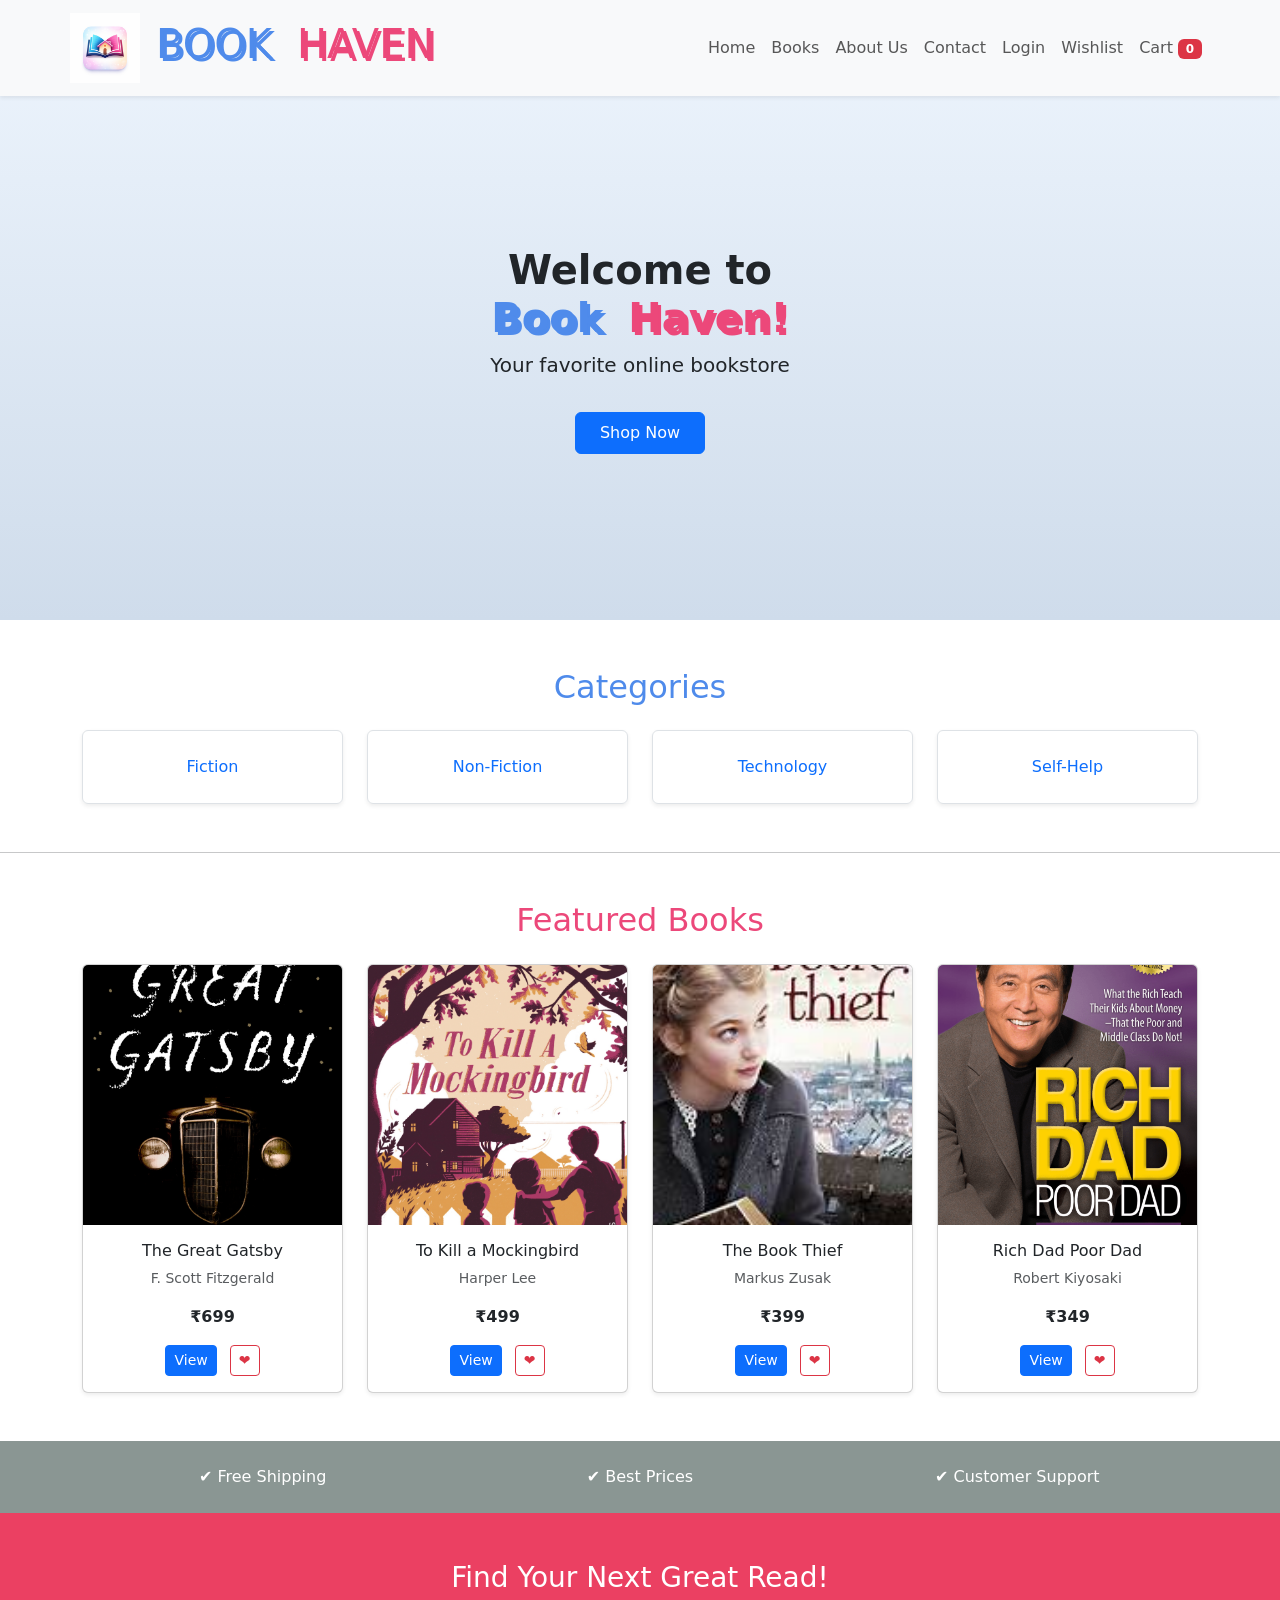
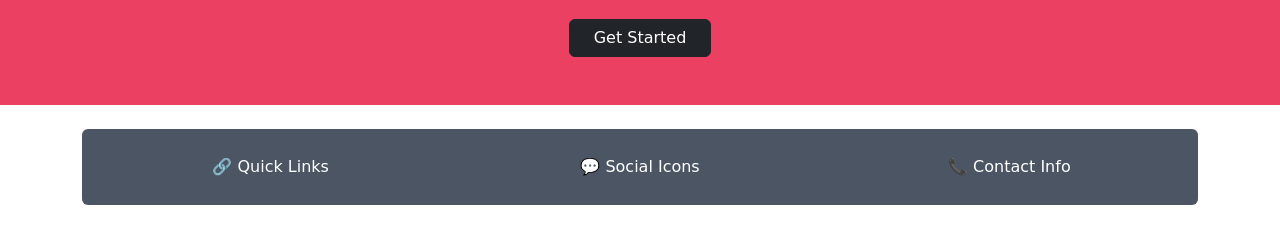
<file: index.html>
<!DOCTYPE html>
<html lang="en">

<head>
    <meta charset="UTF-8">
    <title>Book Haven | Home</title>
    <link rel="stylesheet" href="index.css">

    <!-- Bootstrap CSS -->
    <link href="https://cdn.jsdelivr.net/npm/bootstrap@5.3.2/dist/css/bootstrap.min.css" rel="stylesheet">

    <!-- Font Awesome Icons -->
    <link href="https://cdnjs.cloudflare.com/ajax/libs/font-awesome/6.5.0/css/all.min.css" rel="stylesheet">

</head>

<body style="padding-top: 80px;">

    <!-- Header / Navbar -->
    <header class="bg-light shadow-sm fixed-top">
        <nav class="navbar navbar-expand-lg navbar-light container">
            <a class="navbar-brand" href="BookHaven.html"><img class="logo" src="Images/BookHavenIcon.ico"
                    alt="BookHavenIcon"></a>
            <h1 class="h11">BOOK</h1>
            <h1 class="h12">HAVEN</h1>
            <button class="navbar-toggler" type="button" data-bs-toggle="collapse" data-bs-target="#navbarNav">
                <span class="navbar-toggler-icon"></span>
            </button>
            <div class="collapse navbar-collapse" id="navbarNav">
                <ul class="navbar-nav ms-auto">
                    <li class="nav-item"><a class="nav-link" href="index.html">Home</a></li>
                    <li class="nav-item"><a class="nav-link" href="Books.html">Books</a></li>
                    <li class="nav-item"><a class="nav-link" href="About.html">About Us</a></li>
                    <li class="nav-item"><a class="nav-link" href="Contact.html">Contact</a></li>
                    <li class="nav-item">
                        <a class="nav-link" href="Login.html" id="loginLink">Login</a>
                    </li>
                    <li class="nav-item"><a class="nav-link" href="Wishlist.html">Wishlist</a></li>
                    <li class="nav-item">
                        <a class="nav-link" href="Cart.html">
                            Cart <span id="cartCount" class="badge bg-danger">0</span>
                        </a>
                    </li>
                </ul>
            </div>
        </nav>
    </header>

    <!-- HERO -->
    <section class="hero d-flex align-items-center min-vh-75 text-center">
        <div class="container">
            <div class="row justify-content-center">
                <div class="col-11 col-sm-10 col-md-8 col-lg-6">
                    <h1 class="fw-bold">
                        Welcome to <span class="h11">Book</span><span class="h12">Haven!</span>
                    </h1>
                    <p class="lead">Your favorite online bookstore</p>
                    <a href="Books.html" class="btn btn-primary px-4 py-2 mt-3">
                        Shop Now
                    </a>
                </div>
            </div>
        </div>
    </section>


    <!-- CATEGORIES -->
    <section class="container my-5 text-center">
        <h3 class="category mb-4">Categories</h3>

        <div class="row g-4 justify-content-center">
            <div class="col-6 col-md-4 col-lg-3">
                <a href="Books.html" class="text-decoration-none">
                    <div class="border rounded p-4 h-100 shadow-sm">Fiction</div>
                </a>
            </div>

            <div class="col-6 col-md-4 col-lg-3">
                <a href="Books.html" class="text-decoration-none">
                    <div class="border rounded p-4 h-100 shadow-sm">Non-Fiction</div>
                </a>
            </div>

            <div class="col-6 col-md-4 col-lg-3">
                <a href="Books.html" class="text-decoration-none">
                    <div class="border rounded p-4 h-100 shadow-sm">Technology</div>
                </a>
            </div>

            <div class="col-6 col-md-4 col-lg-3">
                <a href="Books.html" class="text-decoration-none">
                    <div class="border rounded p-4 h-100 shadow-sm">Self-Help</div>
                </a>
            </div>
        </div>
    </section>


    <hr>


    <!-- FEATURED BOOKS -->
    <section class="container my-5">
        <h3 class="featured text-center mb-4">Featured Books</h3>
        <div class="row g-4" id="featuredBooks"></div>
    </section>

    <script src="Main.js">loadFeaturedBooks();</script>

    <!-- WHY CHOOSE US -->
    <section class="why-us text-white py-4">
        <div class="container">
            <div class="row text-center g-3">
                <div class="col-12 col-md-4">✔ Free Shipping</div>
                <div class="col-12 col-md-4">✔ Best Prices</div>
                <div class="col-12 col-md-4">✔ Customer Support</div>
            </div>
        </div>
    </section>

    <!-- CTA -->
    <section class="cta text-white text-center py-5">
        <div class="container">
            <h3>Find Your Next Great Read!</h3>
            <a href="Books.html" class="btn btn-dark mt-3 px-4">Get Started</a>
        </div>
    </section>

    <!-- FOOTER -->
    <div class="container my-4">
        <div class="footer rounded p-3 text-white">
            <div class="row text-center">

                <div class="col-12 col-md-4">
                    <a href="contact.html" class="footer-link">
                        🔗 Quick Links
                    </a>
                </div>

                <div class="col-12 col-md-4">
                    <a href="contact.html" class="footer-link">
                        💬 Social Icons
                    </a>
                </div>

                <div class="col-12 col-md-4">
                    <a href="contact.html" class="footer-link">
                        📞 Contact Info
                    </a>
                </div>

            </div>
        </div>
    </div>

    <!-- Bootstrap JS -->
    <script src="https://cdn.jsdelivr.net/npm/bootstrap@5.3.2/dist/js/bootstrap.bundle.min.js"></script>
    <script src="Main.js"></script>
</body>

</html>
</file>
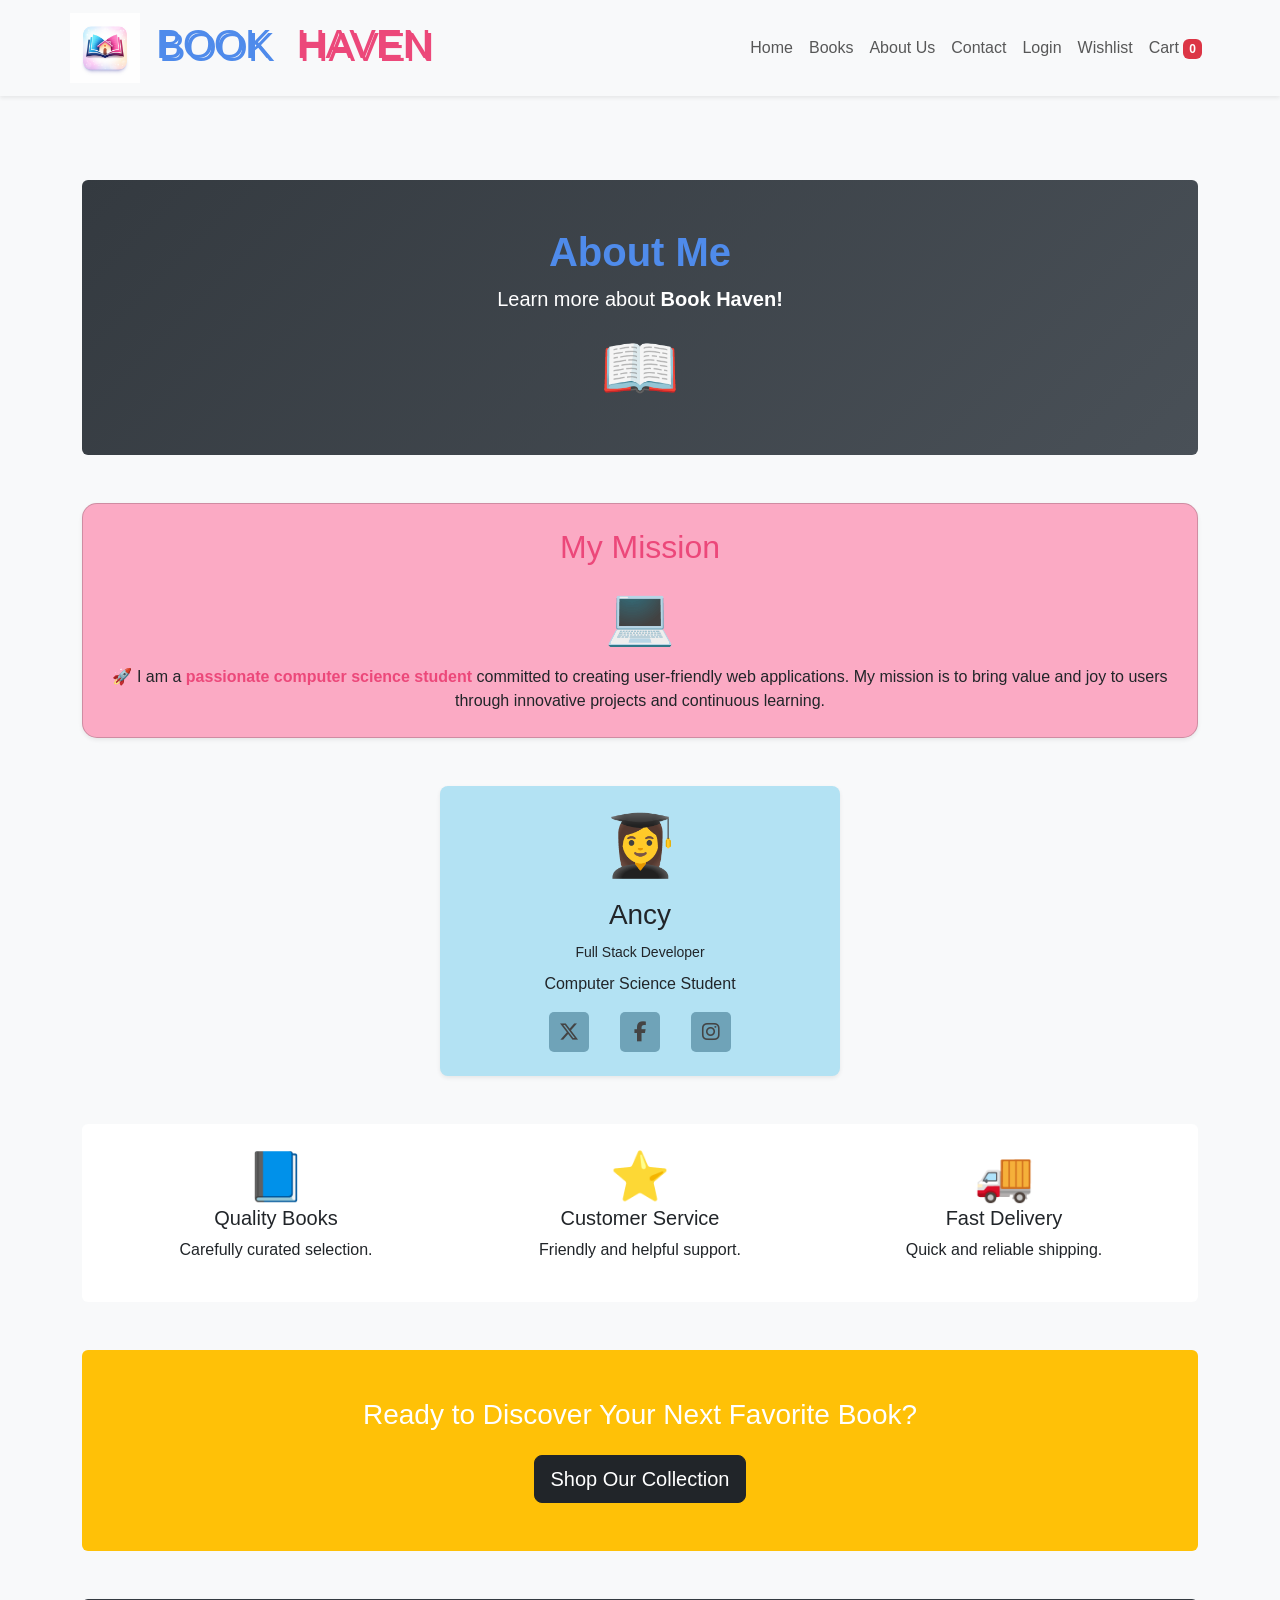
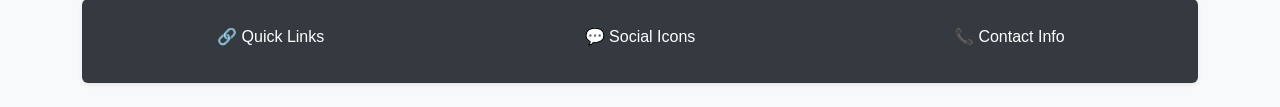
<file: About.html>
<!DOCTYPE html>
<html lang="en">

<head>
    <meta charset="UTF-8" />
    <meta name="viewport" content="width=device-width, initial-scale=1.0" />
    <title>About Us | Book Haven</title>
    <link href="https://cdn.jsdelivr.net/npm/bootstrap@5.3.2/dist/css/bootstrap.min.css" rel="stylesheet">
    <link rel="stylesheet" href="https://cdnjs.cloudflare.com/ajax/libs/font-awesome/6.5.0/css/all.min.css">
    <link rel="stylesheet" href="About.css">
</head>

<body style="padding-top: 80px;">
    <!-- Header / Navbar -->
    <header class="bg-light shadow-sm fixed-top">
        <nav class="navbar navbar-expand-lg navbar-light container">
            <a class="navbar-brand" href="index.html"><img class="logo" src="Images/BookHavenIcon.ico"
                    alt="BookHavenIcon"></a>
            <h1 class="h11">BOOK</h1>
            <h1 class="h12">HAVEN</h1>
            <button class="navbar-toggler" type="button" data-bs-toggle="collapse" data-bs-target="#navbarNav">
                <span class="navbar-toggler-icon"></span>
            </button>
            <div class="collapse navbar-collapse" id="navbarNav">
                <ul class="navbar-nav ms-auto">
                    <li class="nav-item"><a class="nav-link" href="index.html">Home</a></li>
                    <li class="nav-item"><a class="nav-link" href="Books.html">Books</a></li>
                    <li class="nav-item"><a class="nav-link" href="About.html">About Us</a></li>
                    <li class="nav-item"><a class="nav-link" href="Contact.html">Contact</a></li>
                    <li class="nav-item">
                        <a class="nav-link" href="Login.html" id="loginLink">Login</a>
                    </li>
                    <li class="nav-item"><a class="nav-link" href="Wishlist.html">Wishlist</a></li>
                    <li class="nav-item">
                        <a class="nav-link" href="Cart.html">
                            Cart <span id="cartCount" class="badge bg-danger">0</span>
                        </a>
                    </li>

                </ul>
            </div>
        </nav>
    </header>

    <!-- HERO SECTION -->
    <div class="container">
        <div class="hero text-center text-white rounded p-5" style="margin-top: 100px;">
            <h1 class="fw-bold">About Me</h1>
            <p class="fs-5">Learn more about <strong>Book Haven!</strong></p>
            <div class="display-3">📖</div>
        </div>
    </div>

    <!-- OUR MISSION -->
    <div class="container my-5">
        <div class="card p-4 text-center shadow-sm">
            <h2 class="mb-3">My Mission</h2>
            <div class="d-flex flex-column align-items-center justify-content-center gap-3">
                <div class="display-4">💻</div>
                <p class="mb-0">
                    🚀 I am a <b>passionate computer science student</b> committed to creating user-friendly web
                    applications. My mission is to bring value and joy to users through innovative projects
                    and continuous learning.
                </p>
            </div>
        </div>
    </div>

    <!-- ABOUT THE FOUNDER -->
    <div class="container my-5">
        <div class="card1 p-4 shadow-sm text-center mx-auto" style="max-width: 400px;">
            <div class="avatar display-1">👩‍🎓</div>
            <h3 class="mt-3">Ancy</h3>
            <small>Full Stack Developer</small>
            <p class="mt-2">Computer Science Student</p>
            <div class="socials mt-2">
                <a href="Contact.html" class="mx-2"><i class="fa-brands fa-x-twitter"></i></a>
                <a href="Contact.html" class="mx-2"><i class="fa-brands fa-facebook-f"></i></a>
                <a href="Contact.html" class="mx-2"><i class="fa-brands fa-instagram"></i></a>
            </div>
        </div>
    </div>

    <!-- VALUES -->
    <div class="container my-5">
        <div class="values rounded p-4 text-center">
            <div class="row text-center g-4">
                <div class="col-12 col-md-4">
                    <div class="display-5">📘</div>
                    <h5>Quality Books</h5>
                    <p>Carefully curated selection.</p>
                </div>
                <div class="col-12 col-md-4">
                    <div class="display-5">⭐</div>
                    <h5>Customer Service</h5>
                    <p>Friendly and helpful support.</p>
                </div>
                <div class="col-12 col-md-4">
                    <div class="display-5">🚚</div>
                    <h5>Fast Delivery</h5>
                    <p>Quick and reliable shipping.</p>
                </div>
            </div>
        </div>
    </div>

    <!-- CALL TO ACTION -->
    <div class="container my-5">
        <div class="cta text-center rounded p-5 text-white" style="background-color: #ffc107;">
            <h3>Ready to Discover Your Next Favorite Book?</h3>
            <a href="Books.html" class="btn btn-dark btn-lg mt-3">
                Shop Our Collection
            </a>
        </div>
    </div>


    <!-- FOOTER -->
    <div class="container my-4">
        <div class="footer rounded p-3 text-white shadow-sm text-center">
            <div class="row">
                <div class="col-12 col-md-4 mb-2">
                    <a href="Contact.html" class="footer-link">🔗 Quick Links</a>
                </div>
                <div class="col-12 col-md-4 mb-2">
                    <a href="Contact.html" class="footer-link">💬 Social Icons</a>
                </div>
                <div class="col-12 col-md-4 mb-2">
                    <a href="Contact.html" class="footer-link">📞 Contact Info</a>
                </div>
            </div>
        </div>
    </div>

    <script src="https://cdn.jsdelivr.net/npm/bootstrap@5.3.3/dist/js/bootstrap.bundle.min.js"></script>
    <script src="Main.js"></script>
</body>

</html>
</file>
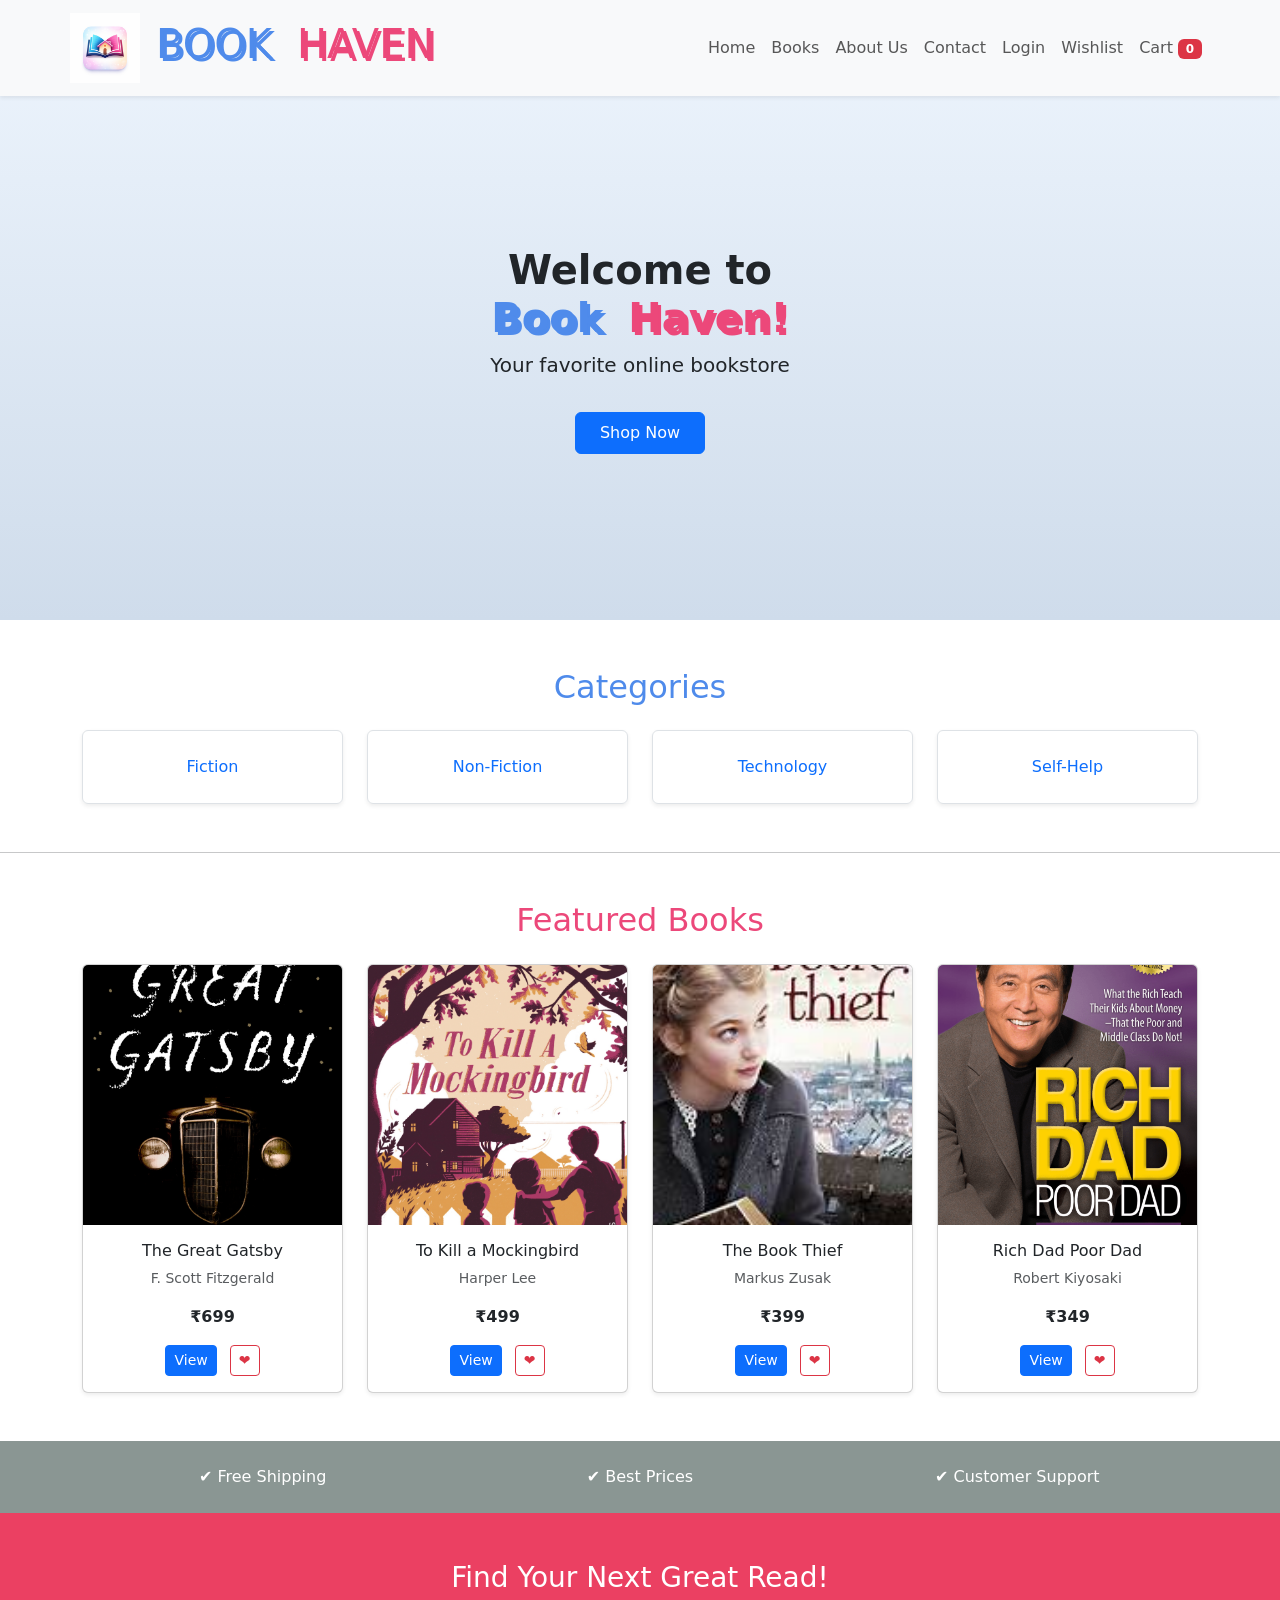
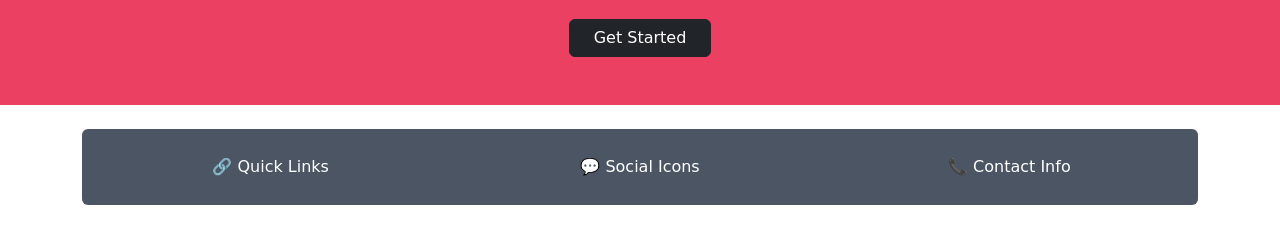
<file: Admin.html>
<!DOCTYPE html>
<html lang="en">

<head>
    <meta charset="UTF-8">
    <title>Admin Dashboard | Book Haven</title>
    <meta name="viewport" content="width=device-width, initial-scale=1">

    <link href="https://cdn.jsdelivr.net/npm/bootstrap@5.3.0/dist/css/bootstrap.min.css" rel="stylesheet">

</head>

<body class="bg-light">

    <!-- NAVBAR -->
    <nav class="navbar navbar-dark bg-dark px-3">
        <span class="navbar-brand">📚 BOOK HAVEN ADMIN</span>
        <button class="btn btn-outline-light btn-sm" onclick="logout()">Logout</button>
    </nav>

    <!-- MAIN CONTAINER -->
    <div class="container-fluid mt-4">

        <div class="row">

            <!-- LEFT PANEL -->
            <div class="col-lg-4 col-md-5 mb-4">

                <div class="card shadow-sm">
                    <div class="card-header bg-dark text-white">
                        Add New Book
                    </div>

                    <div class="card-body">

                        <div class="mb-2">
                            <input id="adminTitle" class="form-control" placeholder="Book Title">
                        </div>

                        <div class="mb-2">
                            <input id="adminAuthor" class="form-control" placeholder="Author">
                        </div>

                        <div class="mb-2">
                            <input id="adminPrice" type="number" class="form-control" placeholder="Price">
                        </div>

                        <div class="mb-2">
                            <input id="adminCategory" class="form-control" placeholder="Category">
                        </div>

                        <div class="mb-2">
                            <input id="adminImage" class="form-control" placeholder="Image Path">
                        </div>

                        <div class="mb-2">
                            <textarea id="adminDescription" class="form-control"
                                placeholder="Book Description"></textarea>
                        </div>

                        <div class="form-check mb-3">
                            <input class="form-check-input" type="checkbox" id="adminFeatured">
                            <label class="form-check-label">Featured Book</label>
                        </div>

                        <button class="btn btn-dark w-100" onclick="addBook()">Add Book</button>

                    </div>
                </div>

            </div>

            <!-- RIGHT PANEL -->
            <div class="col-lg-8 col-md-7">

                <div class="card shadow-sm">

                    <div class="card-header bg-dark text-white">
                        Book Inventory
                    </div>

                    <div class="table-responsive">

                        <table class="table table-striped align-middle mb-0">
                            <thead class="table-dark">
                                <tr>
                                    <th>Title</th>
                                    <th>Author</th>
                                    <th>Price</th>
                                    <th>Category</th>
                                    <th>Action</th>
                                </tr>
                            </thead>

                            <tbody id="adminBooks"></tbody>
                        </table>

                    </div>

                </div>

            </div>

        </div>

    </div>

    <script src="Main.js"></script>
    <script>
        protectAdmin();
    </script>

</body>

</html>
</file>
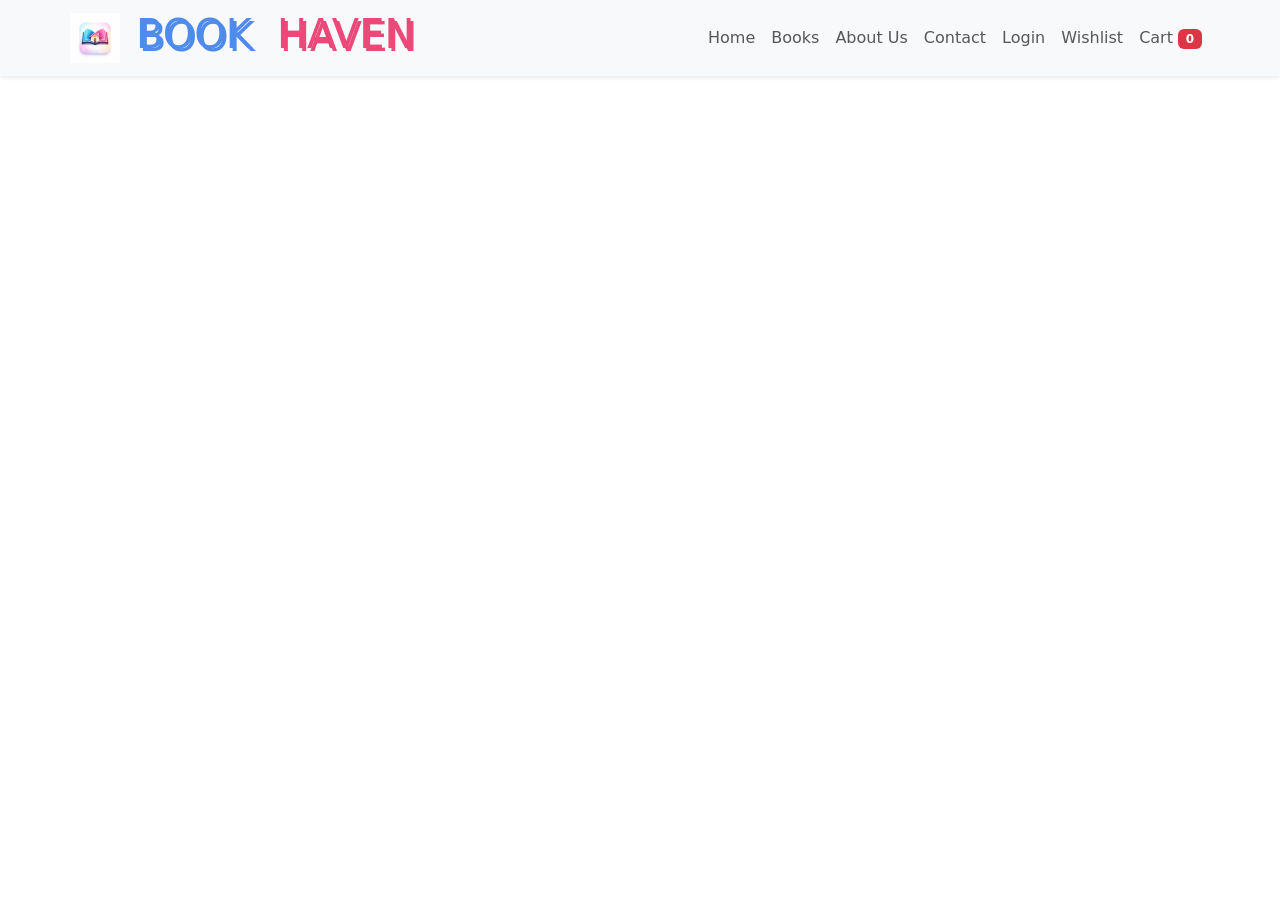
<file: BookDetails.html>
<!DOCTYPE html>
<html lang="en">

<head>
    <meta charset="UTF-8">
    <meta name="viewport" content="width=device-width, initial-scale=1.0">
    <title>Book Details | Book Haven</title>
    <link href="https://cdn.jsdelivr.net/npm/bootstrap@5.3.3/dist/css/bootstrap.min.css" rel="stylesheet">
    <link rel="stylesheet" href="BookDetails.css">
</head>

<body style="padding-top: 80px;">
    <!-- Header / Navbar -->
    <header class="bg-light shadow-sm fixed-top">
        <nav class="navbar navbar-expand-lg navbar-light container">
            <a class="navbar-brand" href="index.html"><img class="logo" src="Images/BookHavenIcon.ico"
                    alt="BookHavenIcon"></a>
            <h1 class="h11">BOOK</h1>
            <h1 class="h12">HAVEN</h1>
            <button class="navbar-toggler" type="button" data-bs-toggle="collapse" data-bs-target="#navbarNav">
                <span class="navbar-toggler-icon"></span>
            </button>
            <div class="collapse navbar-collapse" id="navbarNav">
                <ul class="navbar-nav ms-auto">
                    <li class="nav-item"><a class="nav-link" href="index.html">Home</a></li>
                    <li class="nav-item"><a class="nav-link" href="Books.html">Books</a></li>
                    <li class="nav-item"><a class="nav-link" href="About.html">About Us</a></li>
                    <li class="nav-item"><a class="nav-link" href="Contact.html">Contact</a></li>
                    <li class="nav-item">
                        <a class="nav-link" href="Login.html" id="loginLink">Login</a>
                    </li>
                    <li class="nav-item"><a class="nav-link" href="Wishlist.html">Wishlist</a></li>
                    <li class="nav-item">
                        <a class="nav-link" href="Cart.html">
                            Cart <span id="cartCount" class="badge bg-danger">0</span>
                        </a>
                    </li>

                </ul>
            </div>
        </nav>
    </header>

    <div class="container my-5" id="bookDetailsContainer"></div>

    <script src="Main.js">loadBookDetails();</script>


</body>

</html>
</file>
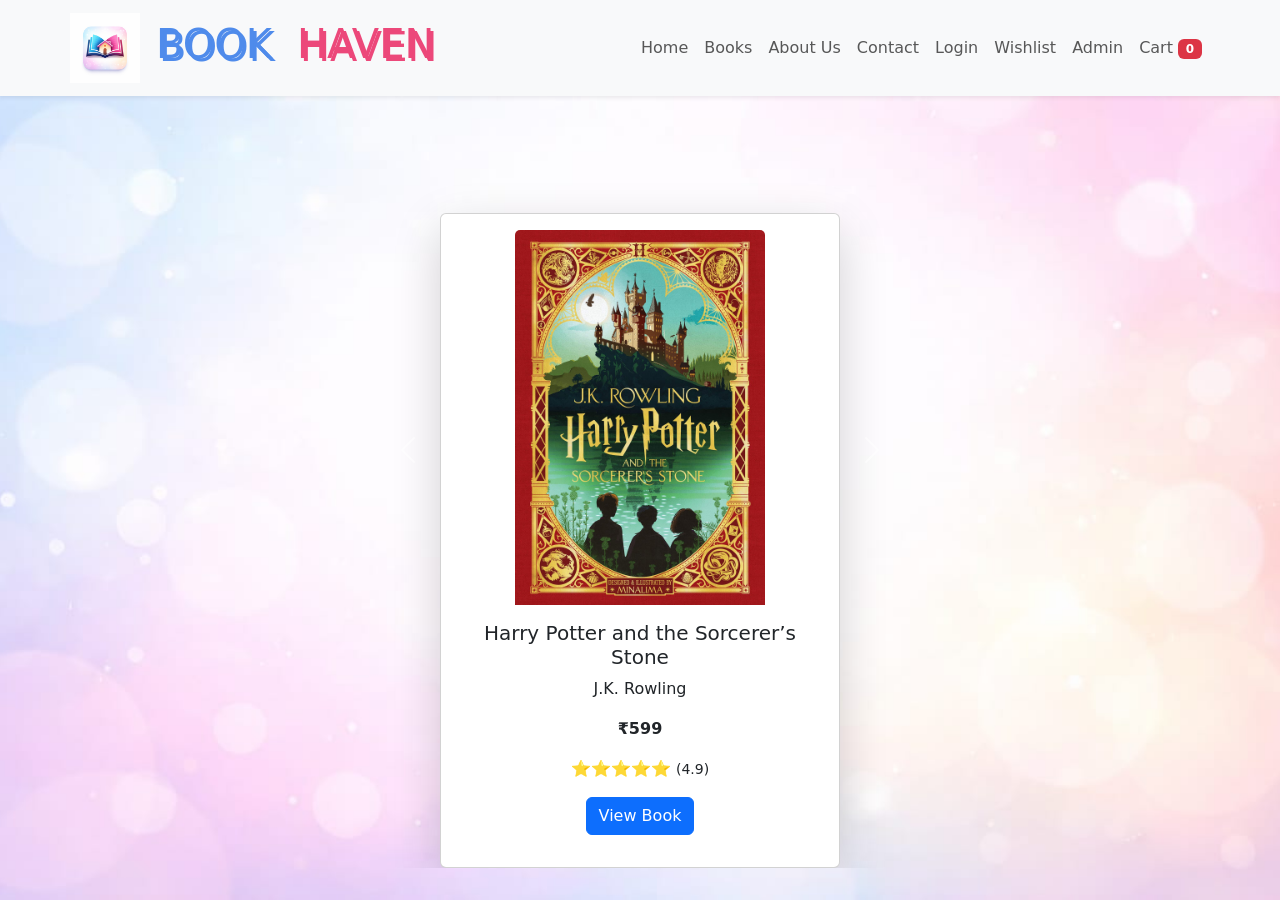
<file: BookHaven.html>
<!DOCTYPE html>
<html lang="en">

<head>
    <meta charset="UTF-8">
    <meta name="viewport" content="width=device-width, initial-scale=1.0">
    <link rel="stylesheet" href="BookHaven.css">
    <title>Book Haven</title>
    <link href="https://cdn.jsdelivr.net/npm/bootstrap@5.3.3/dist/css/bootstrap.min.css" rel="stylesheet">

</head>

<body>

    <!-- Header / Navbar -->
    <header class="bg-light shadow-sm fixed-top">
        <nav class="navbar navbar-expand-lg navbar-light container">
            <a class="navbar-brand" href="index.html"><img class="logo" src="Images/BookHavenIcon.ico"
                    alt="BookHavenIcon"></a>
            <h1 class="h11">BOOK</h1>
            <h1 class="h12">HAVEN</h1>
            <button class="navbar-toggler" type="button" data-bs-toggle="collapse" data-bs-target="#navbarNav">
                <span class="navbar-toggler-icon"></span>
            </button>
            <div class="collapse navbar-collapse" id="navbarNav">
                <ul class="navbar-nav ms-auto">
                    <li class="nav-item"><a class="nav-link" href="index.html">Home</a></li>
                    <li class="nav-item"><a class="nav-link" href="Books.html">Books</a></li>
                    <li class="nav-item"><a class="nav-link" href="About.html">About Us</a></li>
                    <li class="nav-item"><a class="nav-link" href="Contact.html">Contact</a></li>
                    <li class="nav-item">
                        <a class="nav-link" href="Login.html" id="loginLink">Login</a>
                    </li>
                    <li class="nav-item"><a class="nav-link" href="Wishlist.html">Wishlist</a></li>
                    <li class="nav-item"><a class="nav-link" href="Admin.html">Admin</a></li>
                    <li class="nav-item">
                        <a class="nav-link" href="Cart.html">
                            Cart <span id="cartCount" class="badge bg-danger">0</span>
                        </a>
                    </li>

                </ul>
            </div>
        </nav>
    </header>

    <div class="hero d-flex align-items-center justify-content-center min-vh-100">

        <div class="container">
            <div class="row justify-content-center">
                <div class="col-md-8 col-lg-6">

                    <div id="bookCarousel" class="carousel slide" data-bs-ride="carousel">

                        <div class="carousel-inner">

                            <!-- Book 1 -->
                            <div class="carousel-item active">
                                <div class="d-flex justify-content-center">
                                    <div class="card bg-white rounded shadow-lg text-center p-3"
                                        style="width: 25rem; margin-top: 180px;">
                                        <img src="Images/Harry Potter and the Sacerer's Stone.jpg"
                                            class="card-img-top mx-auto" style="width: 250px;">
                                        <div class="card-body">
                                            <h5 class="card-title">Harry Potter and the Sorcerer’s Stone</h5>
                                            <p class="card-text">J.K. Rowling</p>
                                            <p class="fw-bold">₹599</p>
                                            <p>⭐⭐⭐⭐⭐ <small>(4.9)</small></p>
                                            <a href="Books.html" class="btn btn-primary">
                                                View Book
                                            </a>

                                        </div>
                                    </div>
                                </div>
                            </div>

                            <!-- Book 2 -->
                            <div class="carousel-item">
                                <div class="d-flex justify-content-center">
                                    <div class="card bg-white rounded shadow-lg text-center p-3"
                                        style="width: 25rem; margin-top: 180px;">
                                        <img src="Images/Pride and Prejudice.jpg" class="card-img-top mx-auto"
                                            style="width:250px;">
                                        <div class="card-body">
                                            <h5 class="card-title">Pride and Prejudice</h5>
                                            <p class="card-text">Jane Austen</p>
                                            <p class="fw-bold">₹399</p>
                                            <p>⭐⭐⭐⭐☆ <small>(4.5)</small></p>
                                            <a href="Books.html" class="btn btn-primary">
                                                View Book
                                            </a>
                                        </div>
                                    </div>
                                </div>
                            </div>

                            <!-- Book 3 -->
                            <div class="carousel-item">
                                <div class="d-flex justify-content-center">
                                    <div class="card bg-white rounded shadow-lg text-center p-3"
                                        style="width: 25rem; margin-top: 180px;">
                                        <img src="Images/Atomic Habits.png" class="card-img-top mx-auto"
                                            style="width:250px;">
                                        <div class="card-body">
                                            <h5 class="card-title">Atomic Habits</h5>
                                            <p class="card-text">James Clear</p>
                                            <p class="fw-bold">₹499</p>
                                            <p>⭐⭐⭐⭐⭐ <small>(4.8)</small></p>
                                            <a href="Books.html" class="btn btn-primary">
                                                View Book
                                            </a>
                                        </div>
                                    </div>
                                </div>
                            </div>

                            <!-- Book 4 -->
                            <div class="carousel-item">
                                <div class="d-flex justify-content-center">
                                    <div class="card bg-white rounded shadow-lg text-center p-3"
                                        style="width: 25rem; margin-top: 180px;">
                                        <img src="Images/Alchemist.jpg" class="card-img-top mx-auto"
                                            style="width:250px;">
                                        <div class="card-body">
                                            <h5 class="card-title">The Alchemist</h5>
                                            <p class="card-text">Paulo Coelho</p>
                                            <p class="fw-bold">₹399</p>
                                            <p>⭐⭐⭐⭐☆ <small>(4.5)</small></p>
                                            <a href="Books.html" class="btn btn-primary">
                                                View Book
                                            </a>
                                        </div>
                                    </div>
                                </div>
                            </div>

                            <!-- Book 5 -->
                            <div class="carousel-item">
                                <div class="d-flex justify-content-center">
                                    <div class="card bg-white rounded shadow-lg text-center p-3"
                                        style="width: 25rem; margin-top: 180px;">
                                        <img src="Images/Wings of Fire.jpg" class="card-img-top mx-auto"
                                            style="width:250px;">
                                        <div class="card-body">
                                            <h5 class="card-title">Wings of Fire</h5>
                                            <p class="card-text">A. P. J. Abdul Kalam</p>
                                            <p class="fw-bold">₹350</p>
                                            <p>⭐⭐⭐⭐☆ <small>(4.6)</small></p>
                                            <a href="Books.html" class="btn btn-primary">
                                                View Book
                                            </a>
                                        </div>
                                    </div>
                                </div>
                            </div>

                            <!-- Book 6 -->
                            <div class="carousel-item">
                                <div class="d-flex justify-content-center">
                                    <div class="card bg-white rounded shadow-lg text-center p-3"
                                        style="width: 25rem; margin-top: 180px;">
                                        <img src="Images/Clean Code.jpg" class="card-img-top mx-auto"
                                            style="width: 250px;">
                                        <div class="card-body">
                                            <h5 class="card-title">Clean Code</h5>
                                            <p class="card-text">Robert C. Martin</p>
                                            <p class="fw-bold">₹699</p>
                                            <p>⭐⭐⭐⭐☆ <small>(4.7)</small></p>
                                            <a href="Books.html" class="btn btn-primary">
                                                View Book
                                            </a>
                                        </div>
                                    </div>
                                </div>
                            </div>

                        </div>

                        <!-- Controls -->
                        <button class="carousel-control-prev" type="button" data-bs-target="#bookCarousel"
                            data-bs-slide="prev">
                            <span class="carousel-control-prev-icon"></span>
                        </button>

                        <button class="carousel-control-next" type="button" data-bs-target="#bookCarousel"
                            data-bs-slide="next">
                            <span class="carousel-control-next-icon"></span>
                        </button>

                    </div>

                </div>
            </div>
        </div>

    </div>





    <script src="https://cdn.jsdelivr.net/npm/bootstrap@5.3.3/dist/js/bootstrap.bundle.min.js"></script>
    <script src="Main.js"></script>
</body>

</html>
</file>
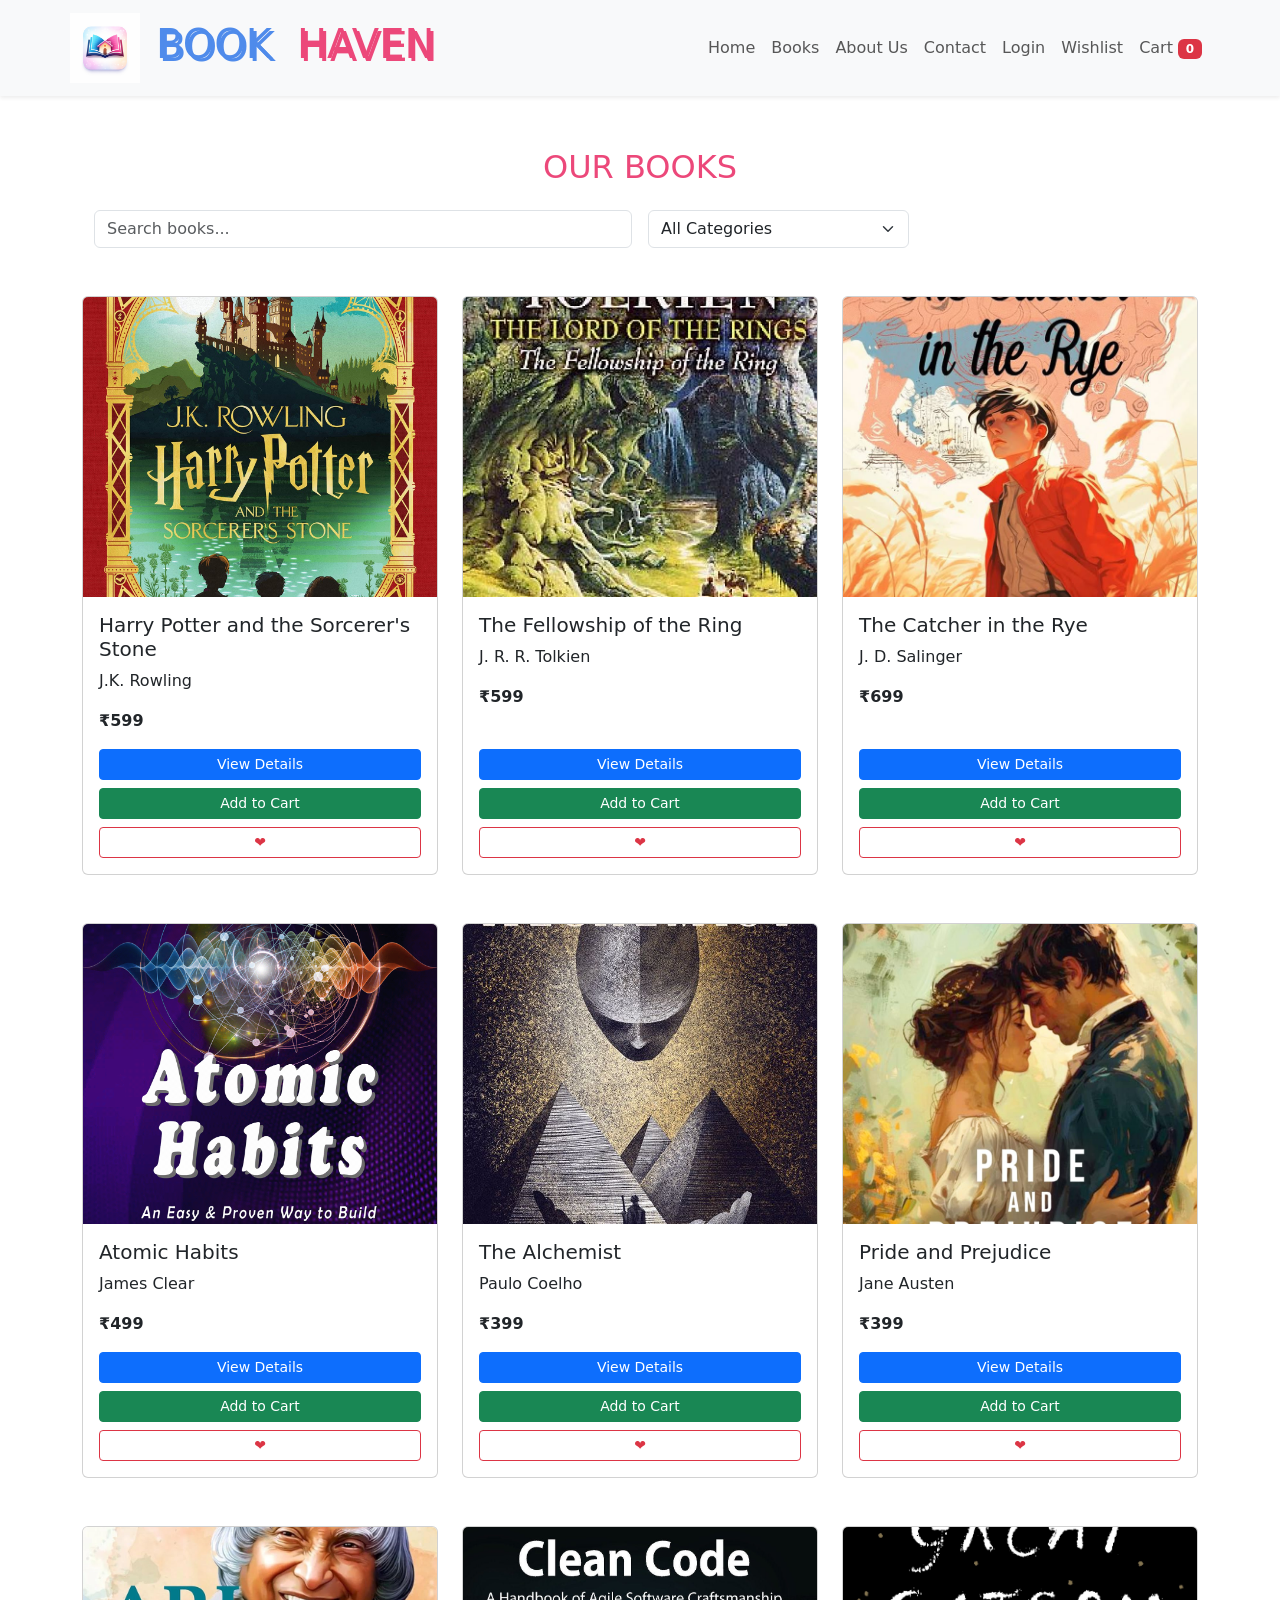
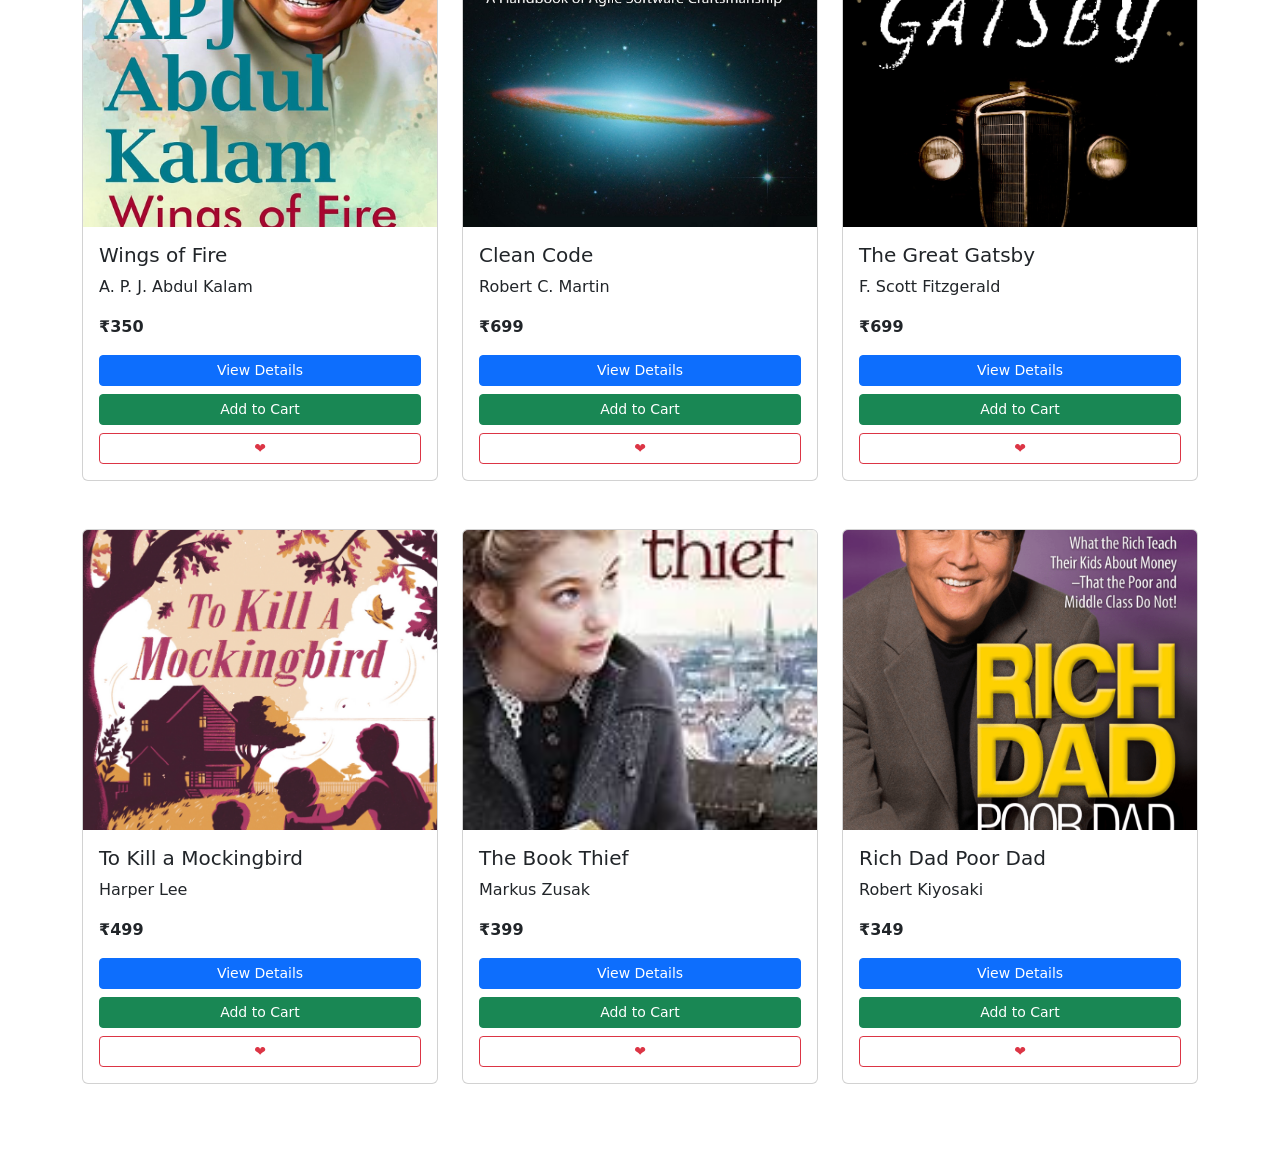
<file: Books.html>
<!DOCTYPE html>
<html lang="en">

<head>
    <meta charset="UTF-8">
    <meta name="viewport" content="width=device-width, initial-scale=1.0">
    <title>Books | Book Haven</title>
    <link rel="stylesheet" href="Books.css">
    <link href="https://cdn.jsdelivr.net/npm/bootstrap@5.3.3/dist/css/bootstrap.min.css" rel="stylesheet">
</head>

<body style="padding-top: 100px;">

    <!-- Header / Navbar -->
    <header class="bg-light shadow-sm fixed-top">
        <nav class="navbar navbar-expand-lg navbar-light container">
            <a class="navbar-brand" href="index.html"><img class="logo" src="Images/BookHavenIcon.ico"
                    alt="BookHavenIcon"></a>
            <h1 class="h11">BOOK</h1>
            <h1 class="h12">HAVEN</h1>
            <button class="navbar-toggler" type="button" data-bs-toggle="collapse" data-bs-target="#navbarNav">
                <span class="navbar-toggler-icon"></span>
            </button>
            <div class="collapse navbar-collapse" id="navbarNav">
                <ul class="navbar-nav ms-auto">
                    <li class="nav-item"><a class="nav-link" href="index.html">Home</a></li>
                    <li class="nav-item"><a class="nav-link" href="Books.html">Books</a></li>
                    <li class="nav-item"><a class="nav-link" href="About.html">About Us</a></li>
                    <li class="nav-item"><a class="nav-link" href="Contact.html">Contact</a></li>
                    <li class="nav-item">
                        <a class="nav-link" href="Login.html" id="loginLink">Login</a>
                    </li>
                    <li class="nav-item"><a class="nav-link" href="Wishlist.html">Wishlist</a></li>
                    <li class="nav-item">
                        <a class="nav-link" href="Cart.html">
                            Cart <span id="cartCount" class="badge bg-danger">0</span>
                        </a>
                    </li>

                </ul>
            </div>
        </nav>
    </header>
    <!-- Books Section -->
    <section class="books container my-5">
        <h2 class="book text-center mb-4">OUR BOOKS</h2>

        <!-- Search & Filter -->
        <div class="container my-4">
            <div class="row g-3">
                <div class="col-md-6">
                    <input type="text" id="searchBox" class="form-control" placeholder="Search books...">
                </div>
                <div class="col-md-3">
                    <select id="categoryFilter" class="form-select">
                        <option value="all">All Categories</option>
                        <option value="Fiction">Fiction</option>
                        <option value="Biography">Biography</option>
                        <option value="Programming">Programming</option>
                        <option value="Motivation">Motivation</option>
                    </select>
                </div>
            </div>
        </div>

        <!-- Books Grid -->
        <div class="row books-container g-4 mt-3"></div>
    </section>

    <script src="https://cdn.jsdelivr.net/npm/bootstrap@5.3.3/dist/js/bootstrap.bundle.min.js"></script>
    <script src="Main.js">renderBooks();</script>
</body>

</html>
</file>
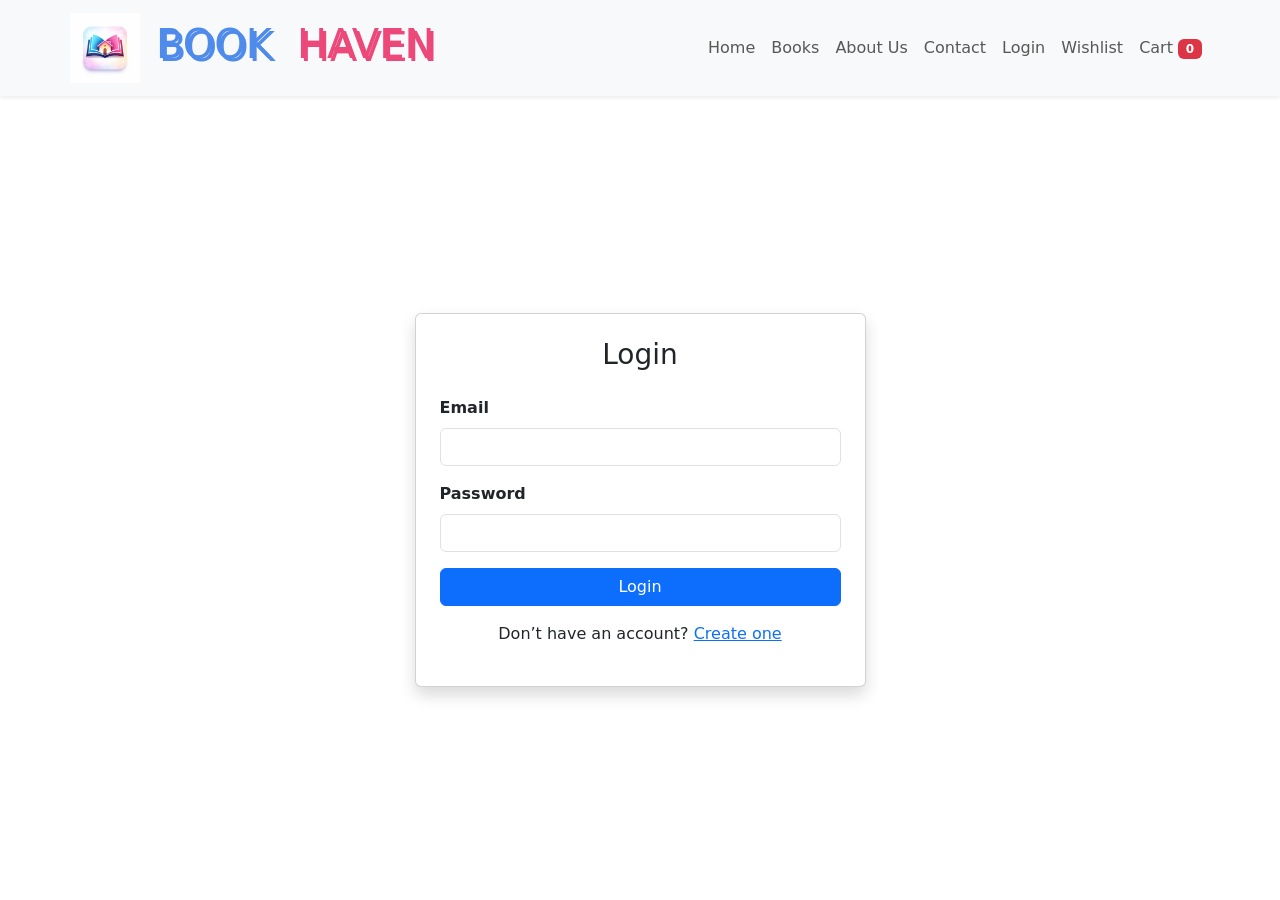
<file: Cart.html>
<!DOCTYPE html>
<html lang="en">

<head>
    <meta charset="UTF-8">
    <title>Cart | Book Haven</title>
    <link rel="stylesheet" href="Cart.css">
    <link href="https://cdn.jsdelivr.net/npm/bootstrap@5.3.3/dist/css/bootstrap.min.css" rel="stylesheet">
</head>

<body style="padding-top: 100px;">

    <!-- Header / Navbar -->
    <header class="bg-light shadow-sm fixed-top">
        <nav class="navbar navbar-expand-lg navbar-light container">
            <a class="navbar-brand" href="index.html"><img class="logo" src="Images/BookHavenIcon.ico"
                    alt="BookHavenIcon"></a>
            <h1 class="h11">BOOK</h1>
            <h1 class="h12">HAVEN</h1>
            <button class="navbar-toggler" type="button" data-bs-toggle="collapse" data-bs-target="#navbarNav">
                <span class="navbar-toggler-icon"></span>
            </button>
            <div class="collapse navbar-collapse" id="navbarNav">
                <ul class="navbar-nav ms-auto">
                    <li class="nav-item"><a class="nav-link" href="index.html">Home</a></li>
                    <li class="nav-item"><a class="nav-link" href="Books.html">Books</a></li>
                    <li class="nav-item"><a class="nav-link" href="About.html">About Us</a></li>
                    <li class="nav-item"><a class="nav-link" href="Contact.html">Contact</a></li>
                    <li class="nav-item">
                        <a class="nav-link" href="Login.html" id="loginLink">Login</a>
                    </li>
                    <li class="nav-item"><a class="nav-link" href="Wishlist.html">Wishlist</a></li>
                    <li class="nav-item">
                        <a class="nav-link" href="Cart.html">
                            Cart <span id="cartCount" class="badge bg-danger">0</span>
                        </a>
                    </li>
                    <li class="nav-item">
                        <a class="nav-link text-danger" href="BookHaven.html" onclick="logout()">Logout</a>
                    </li>

                </ul>
            </div>
        </nav>
    </header>

    <div class="container my-5">
        <h2 class="text-center mb-4">🛒 Your Cart</h2>
        <div class="row g-4">
            <!-- Cart Items -->
            <div class="col-12 col-lg-8" id="cartItems"></div>

            <!-- Cart Summary -->
            <div class="col-12 col-lg-4">
                <div class="card shadow-sm p-4">
                    <h4 class="mb-3">Order Summary</h4>
                    <div class="d-flex justify-content-between mb-2">
                        <span>Subtotal</span>
                        <span id="subtotal">₹0</span>
                    </div>
                    <div class="d-flex justify-content-between mb-2">
                        <span>Shipping</span>
                        <span>₹50</span>
                    </div>
                    <hr>
                    <div class="d-flex justify-content-between fw-bold mb-3">
                        <span>Total</span>
                        <span id="total">₹0</span>
                    </div>
                    <button class="btn btn-primary w-100 mb-2" onclick="checkout()">Proceed to Checkout</button>
                    <a href="Books.html" class="btn btn-outline-secondary w-100">Continue Shopping</a>
                </div>
            </div>
        </div>
    </div>

    <script src="https://cdn.jsdelivr.net/npm/bootstrap@5.3.3/dist/js/bootstrap.bundle.min.js"></script>
    <script src="Main.js"></script>
    <script>
        requireLogin();
        loadCart();
    </script>

</body>

</html>
</file>
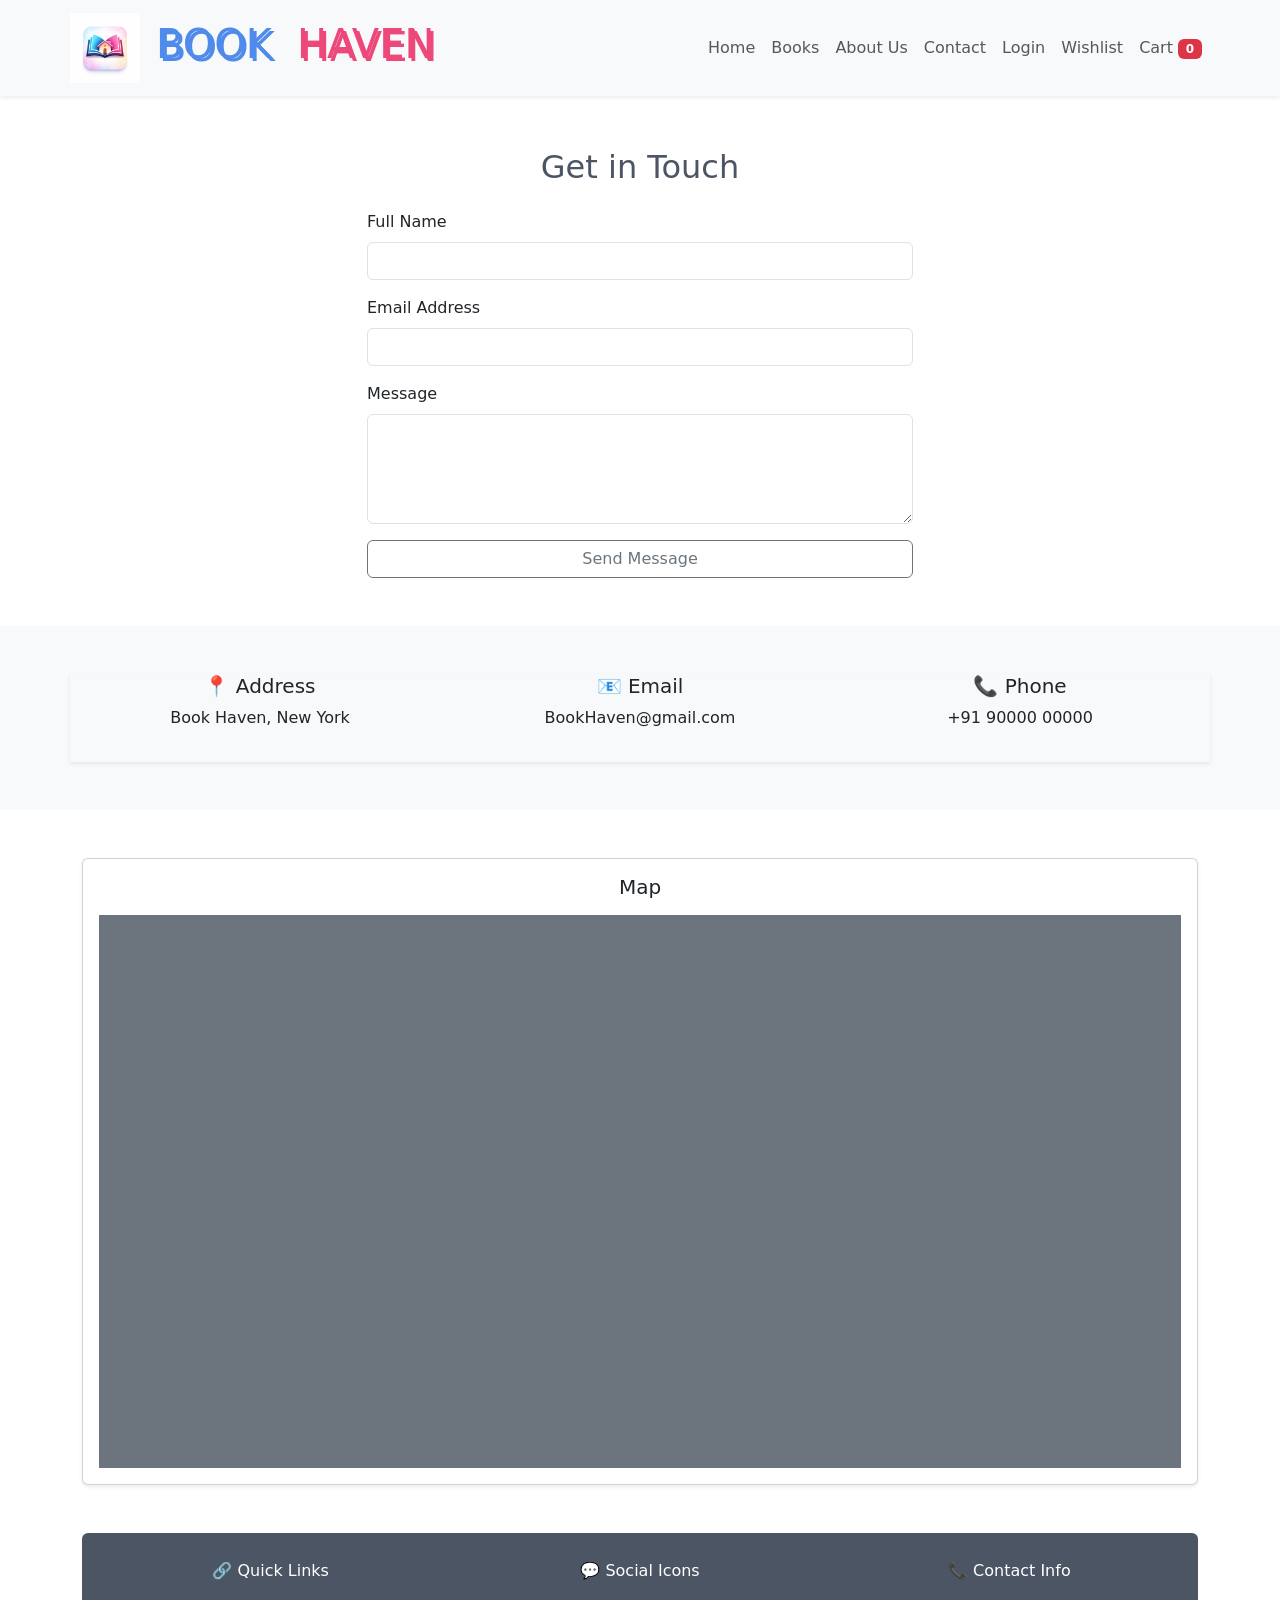
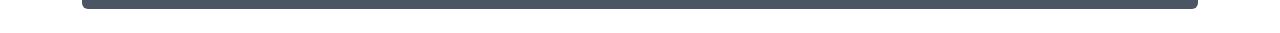
<file: Contact.html>
<!DOCTYPE html>
<html lang="en">

<head>
    <meta charset="UTF-8">
    <meta name="viewport" content="width=device-width, initial-scale=1.0">
    <title>Contact | Book Haven</title>
    <link rel="stylesheet" href="Contact.css">
    <link href="https://cdn.jsdelivr.net/npm/bootstrap@5.3.3/dist/css/bootstrap.min.css" rel="stylesheet">
</head>

<body style="padding-top: 100px;">

    <!-- Header / Navbar -->
    <header class="bg-light shadow-sm fixed-top">
        <nav class="navbar navbar-expand-lg navbar-light container">
            <a class="navbar-brand" href="index.html"><img class="logo" src="Images/BookHavenIcon.ico"
                    alt="BookHavenIcon"></a>
            <h1 class="h11">BOOK</h1>
            <h1 class="h12">HAVEN</h1>
            <button class="navbar-toggler" type="button" data-bs-toggle="collapse" data-bs-target="#navbarNav">
                <span class="navbar-toggler-icon"></span>
            </button>
            <div class="collapse navbar-collapse" id="navbarNav">
                <ul class="navbar-nav ms-auto">
                    <li class="nav-item"><a class="nav-link" href="index.html">Home</a></li>
                    <li class="nav-item"><a class="nav-link" href="Books.html">Books</a></li>
                    <li class="nav-item"><a class="nav-link" href="About.html">About Us</a></li>
                    <li class="nav-item"><a class="nav-link" href="Contact.html">Contact</a></li>
                    <li class="nav-item">
                        <a class="nav-link" href="Login.html" id="loginLink">Login</a>
                    </li>
                    <li class="nav-item"><a class="nav-link" href="Wishlist.html">Wishlist</a></li>
                    <li class="nav-item">
                        <a class="nav-link" href="Cart.html">
                            Cart <span id="cartCount" class="badge bg-danger">0</span>
                        </a>
                    </li>

                </ul>
            </div>
        </nav>
    </header>

    <!-- Contact Form -->
    <div class="container my-5">
        <h2 class="touch text-center mb-4">Get in Touch</h2>
        <div class="row justify-content-center">
            <div class="col-md-6">
                <form id="contactForm">
                    <div class="mb-3">
                        <label for="name" class="form-label">Full Name</label>
                        <input type="text" class="form-control" id="name" required>
                    </div>
                    <div class="mb-3">
                        <label for="email" class="form-label">Email Address</label>
                        <input type="email" class="form-control" id="email" required>
                    </div>
                    <div class="mb-3">
                        <label for="message" class="form-label">Message</label>
                        <textarea class="form-control" id="message" rows="4" required></textarea>
                    </div>
                    <button type="submit" class="button btn btn-outline-secondary w-100">Send Message</button>
                </form>
            </div>
        </div>
    </div>


    <!-- CONTACT INFO -->
    <section class="bg-light py-5">
        <div class="container">
            <div class="row text-center shadow-sm">

                <div class="col-md-4 mb-3">
                    <h5>📍 Address</h5>
                    <p>Book Haven, New York</p>
                </div>

                <div class="col-md-4 mb-3">
                    <h5>📧 Email</h5>
                    <p>BookHaven@gmail.com</p>
                </div>

                <div class="col-md-4 mb-3">
                    <h5>📞 Phone</h5>
                    <p>+91 90000 00000</p>
                </div>

            </div>
        </div>
    </section>

    <!-- MAP -->
    <section class="container my-5">
        <div class="card shadow-sm">
            <div class="card-body text-center">
                <h5 class="mb-3">Map</h5>
                <div class="bg-secondary text-white py-5">
                    <iframe
                        src="https://www.google.com/maps/embed?pb=!1m18!1m12!1m3!1d24189.40428448045!2d-73.6664195392699!3d40.725158719029615!2m3!1f0!2f0!3f0!3m2!1i1024!2i768!4f13.1!3m3!1m2!1s0x89c27d35233e45c5%3A0xee07a487305d599!2sGarden%20City%2C%20NY%2C%20USA!5e0!3m2!1sen!2sin!4v1766467058633!5m2!1sen!2sin"
                        width="600" height="450" style="border:0;" allowfullscreen="" loading="lazy"
                        referrerpolicy="no-referrer-when-downgrade"></iframe>
                    </iframe>
                </div>
            </div>
        </div>
    </section>

    <!-- FOOTER -->
    <div class="container my-4">
        <div class="footer rounded p-3 text-white">
            <div class="row text-center">

                <div class="col-12 col-md-4">
                    <a href="contact.html" class="footer-link">
                        🔗 Quick Links
                    </a>
                </div>

                <div class="col-12 col-md-4">
                    <a href="contact.html" class="footer-link">
                        💬 Social Icons
                    </a>
                </div>

                <div class="col-12 col-md-4">
                    <a href="contact.html" class="footer-link">
                        📞 Contact Info
                    </a>
                </div>

            </div>
        </div>
    </div>

    <!-- Bootstrap JS -->
    <script src="https://cdn.jsdelivr.net/npm/bootstrap@5.3.3/dist/js/bootstrap.bundle.min.js"></script>
    <script src="Main.js"></script>
</body>

</html>
</file>
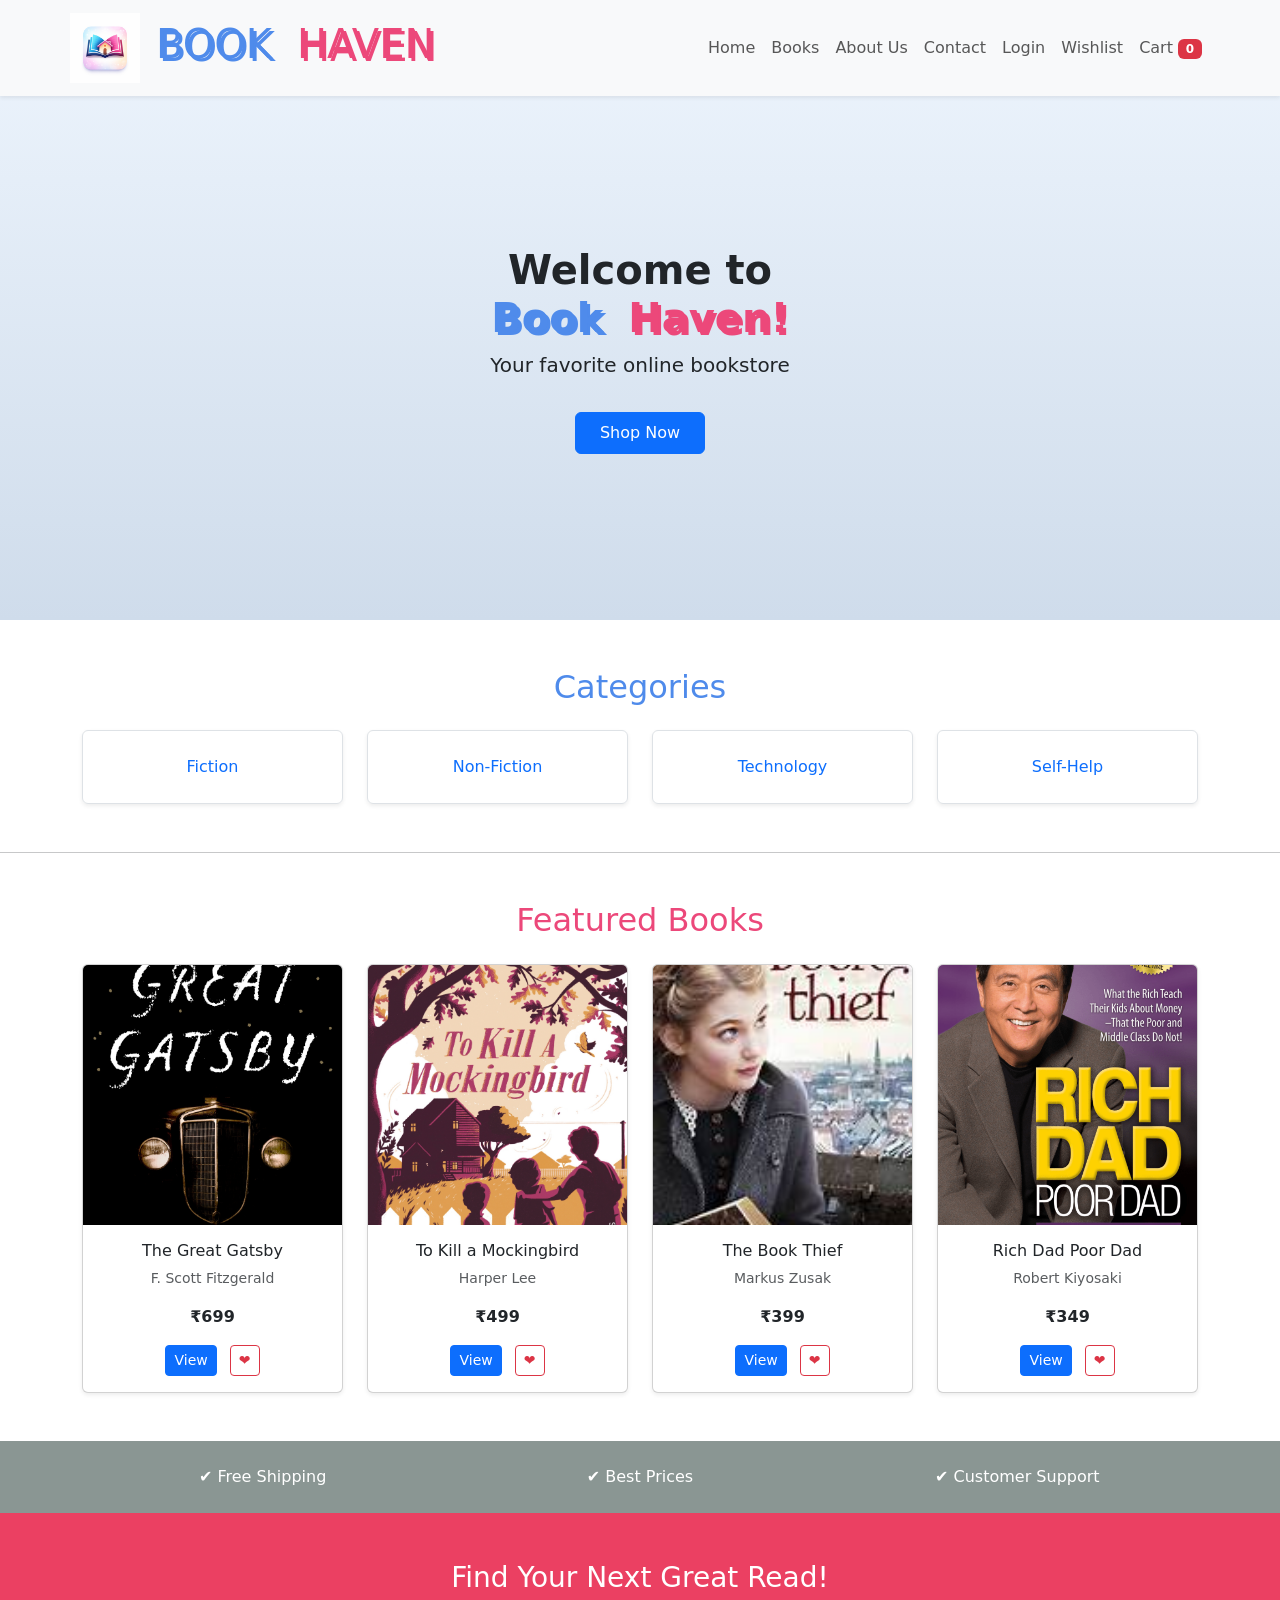
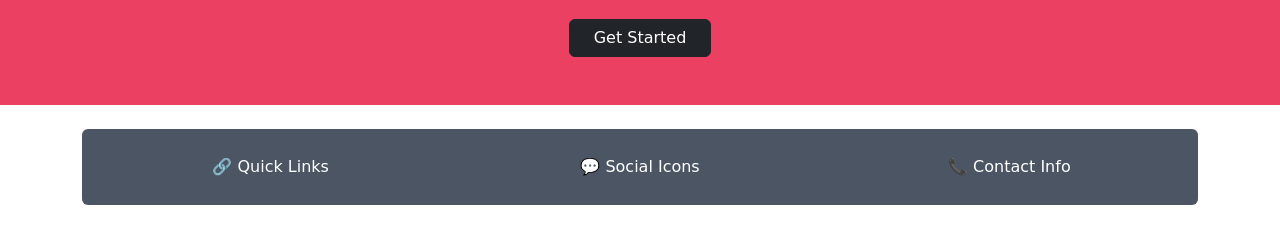
<file: Home.html>
<!DOCTYPE html>
<html lang="en">

<head>
    <meta charset="UTF-8">
    <title>Book Haven | Home</title>
    <link rel="stylesheet" href="Home.css">

    <!-- Bootstrap CSS -->
    <link href="https://cdn.jsdelivr.net/npm/bootstrap@5.3.2/dist/css/bootstrap.min.css" rel="stylesheet">

    <!-- Font Awesome Icons -->
    <link href="https://cdnjs.cloudflare.com/ajax/libs/font-awesome/6.5.0/css/all.min.css" rel="stylesheet">

</head>

<body style="padding-top: 80px;">

    <!-- Header / Navbar -->
    <header class="bg-light shadow-sm fixed-top">
        <nav class="navbar navbar-expand-lg navbar-light container">
            <a class="navbar-brand" href="BookHaven.html"><img class="logo" src="Images/BookHavenIcon.ico"
                    alt="BookHavenIcon"></a>
            <h1 class="h11">BOOK</h1>
            <h1 class="h12">HAVEN</h1>
            <button class="navbar-toggler" type="button" data-bs-toggle="collapse" data-bs-target="#navbarNav">
                <span class="navbar-toggler-icon"></span>
            </button>
            <div class="collapse navbar-collapse" id="navbarNav">
                <ul class="navbar-nav ms-auto">
                    <li class="nav-item"><a class="nav-link" href="Home.html">Home</a></li>
                    <li class="nav-item"><a class="nav-link" href="Books.html">Books</a></li>
                    <li class="nav-item"><a class="nav-link" href="About.html">About Us</a></li>
                    <li class="nav-item"><a class="nav-link" href="Contact.html">Contact</a></li>
                    <li class="nav-item">
                        <a class="nav-link" href="Login.html" id="loginLink">Login</a>
                    </li>
                    <li class="nav-item"><a class="nav-link" href="Wishlist.html">Wishlist</a></li>
                    <li class="nav-item">
                        <a class="nav-link" href="Cart.html">
                            Cart <span id="cartCount" class="badge bg-danger">0</span>
                        </a>
                    </li>
                </ul>
            </div>
        </nav>
    </header>

    <!-- HERO -->
    <section class="hero d-flex align-items-center min-vh-75 text-center">
        <div class="container">
            <div class="row justify-content-center">
                <div class="col-11 col-sm-10 col-md-8 col-lg-6">
                    <h1 class="fw-bold">
                        Welcome to <span class="h11">Book</span><span class="h12">Haven!</span>
                    </h1>
                    <p class="lead">Your favorite online bookstore</p>
                    <a href="Books.html" class="btn btn-primary px-4 py-2 mt-3">
                        Shop Now
                    </a>
                </div>
            </div>
        </div>
    </section>


    <!-- CATEGORIES -->
    <section class="container my-5 text-center">
        <h3 class="category mb-4">Categories</h3>

        <div class="row g-4 justify-content-center">
            <div class="col-6 col-md-4 col-lg-3">
                <a href="Books.html" class="text-decoration-none">
                    <div class="border rounded p-4 h-100 shadow-sm">Fiction</div>
                </a>
            </div>

            <div class="col-6 col-md-4 col-lg-3">
                <a href="Books.html" class="text-decoration-none">
                    <div class="border rounded p-4 h-100 shadow-sm">Non-Fiction</div>
                </a>
            </div>

            <div class="col-6 col-md-4 col-lg-3">
                <a href="Books.html" class="text-decoration-none">
                    <div class="border rounded p-4 h-100 shadow-sm">Technology</div>
                </a>
            </div>

            <div class="col-6 col-md-4 col-lg-3">
                <a href="Books.html" class="text-decoration-none">
                    <div class="border rounded p-4 h-100 shadow-sm">Self-Help</div>
                </a>
            </div>
        </div>
    </section>


    <hr>


    <!-- FEATURED BOOKS -->
    <section class="container my-5">
        <h3 class="featured text-center mb-4">Featured Books</h3>
        <div class="row g-4" id="featuredBooks"></div>
    </section>

    <script src="Main.js">loadFeaturedBooks();</script>

    <!-- WHY CHOOSE US -->
    <section class="why-us text-white py-4">
        <div class="container">
            <div class="row text-center g-3">
                <div class="col-12 col-md-4">✔ Free Shipping</div>
                <div class="col-12 col-md-4">✔ Best Prices</div>
                <div class="col-12 col-md-4">✔ Customer Support</div>
            </div>
        </div>
    </section>

    <!-- CTA -->
    <section class="cta text-white text-center py-5">
        <div class="container">
            <h3>Find Your Next Great Read!</h3>
            <a href="Books.html" class="btn btn-dark mt-3 px-4">Get Started</a>
        </div>
    </section>

    <!-- FOOTER -->
    <div class="container my-4">
        <div class="footer rounded p-3 text-white">
            <div class="row text-center">

                <div class="col-12 col-md-4">
                    <a href="contact.html" class="footer-link">
                        🔗 Quick Links
                    </a>
                </div>

                <div class="col-12 col-md-4">
                    <a href="contact.html" class="footer-link">
                        💬 Social Icons
                    </a>
                </div>

                <div class="col-12 col-md-4">
                    <a href="contact.html" class="footer-link">
                        📞 Contact Info
                    </a>
                </div>

            </div>
        </div>
    </div>

    <!-- Bootstrap JS -->
    <script src="https://cdn.jsdelivr.net/npm/bootstrap@5.3.2/dist/js/bootstrap.bundle.min.js"></script>
    <script src="Main.js"></script>
</body>

</html>
</file>
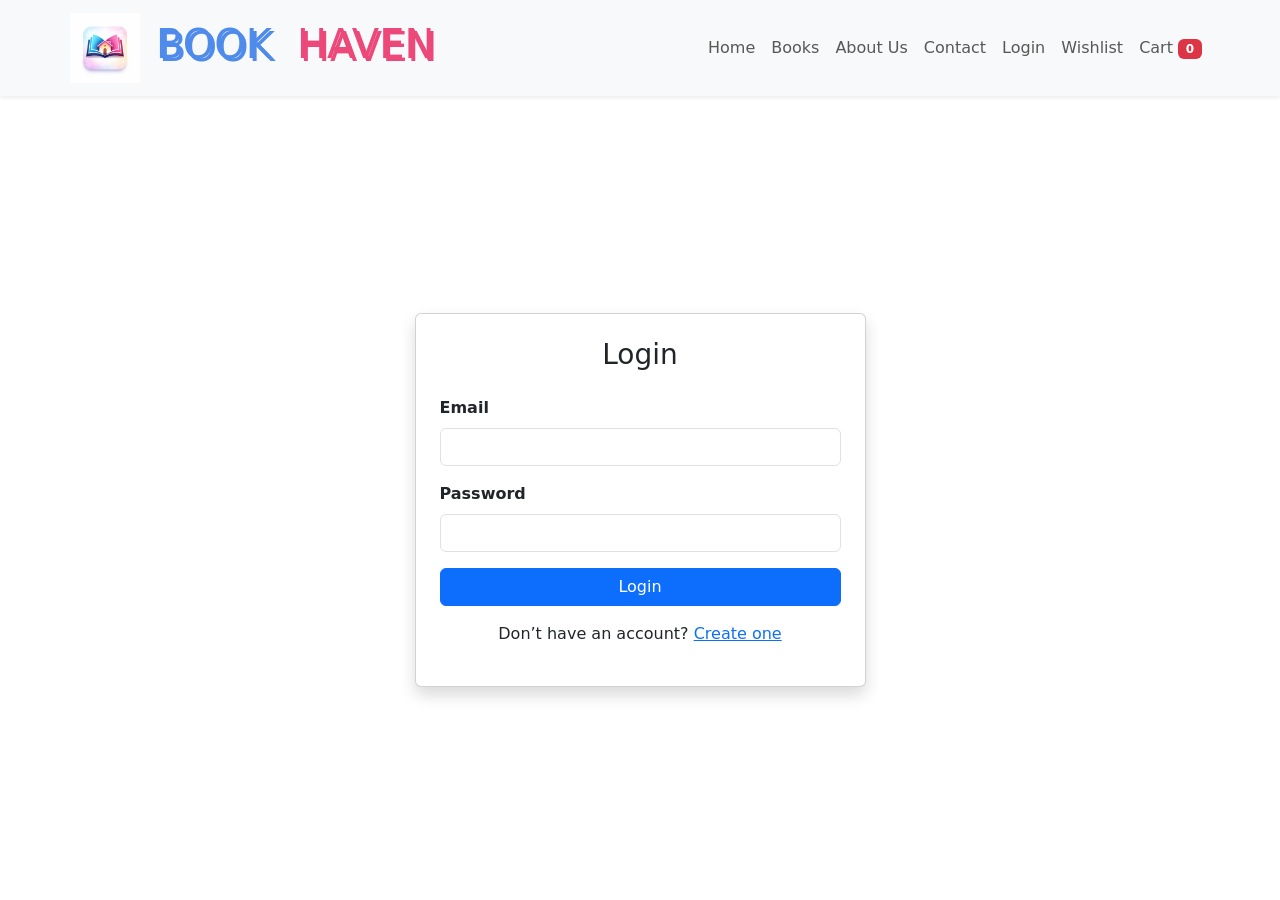
<file: Login.html>
<!DOCTYPE html>
<html lang="en">

<head>
    <meta charset="UTF-8">
    <meta name="viewport" content="width=device-width, initial-scale=1.0">
    <title>Login | Book Haven</title>
    <link rel="stylesheet" href="Login.css">
    <link href="https://cdn.jsdelivr.net/npm/bootstrap@5.3.3/dist/css/bootstrap.min.css" rel="stylesheet">
</head>

<body style="padding-top: 100px;">

    <!-- Header / Navbar -->
    <header class="bg-light shadow-sm fixed-top">
        <nav class="navbar navbar-expand-lg navbar-light container">
            <a class="navbar-brand" href="index.html"><img class="logo" src="Images/BookHavenIcon.ico"
                    alt="BookHavenIcon"></a>
            <h1 class="h11">BOOK</h1>
            <h1 class="h12">HAVEN</h1>
            <button class="navbar-toggler" type="button" data-bs-toggle="collapse" data-bs-target="#navbarNav">
                <span class="navbar-toggler-icon"></span>
            </button>
            <div class="collapse navbar-collapse" id="navbarNav">
                <ul class="navbar-nav ms-auto">
                    <li class="nav-item"><a class="nav-link" href="index.html">Home</a></li>
                    <li class="nav-item"><a class="nav-link" href="Books.html">Books</a></li>
                    <li class="nav-item"><a class="nav-link" href="About.html">About Us</a></li>
                    <li class="nav-item"><a class="nav-link" href="Contact.html">Contact</a></li>
                    <li class="nav-item">
                        <a class="nav-link" href="Login.html" id="loginLink">Login</a>
                    </li>
                    <li class="nav-item"><a class="nav-link" href="Wishlist.html">Wishlist</a></li>
                    <li class="nav-item">
                        <a class="nav-link" href="Cart.html">
                            Cart <span id="cartCount" class="badge bg-danger">0</span>
                        </a>
                    </li>

                </ul>
            </div>
        </nav>
    </header>

    <div class="container my-5">
        <div class="row justify-content-center">
            <div class="col-md-5">
                <div class="card shadow p-4">

                    <h3 class="text-center mb-4">Login</h3>

                    <form onsubmit="event.preventDefault(); loginUser();">

                        <div class="mb-3">
                            <label class="form-label">Email</label>
                            <input type="email" id="loginEmail" class="form-control" required>
                        </div>

                        <div class="mb-3">
                            <label class="form-label">Password</label>
                            <input type="password" id="loginPassword" class="form-control" required>
                        </div>

                        <button type="submit" class="btn btn-primary w-100">
                            Login
                        </button>

                        <p class="mt-3 text-center">
                            Don’t have an account?
                            <a href="SignUp.html">Create one</a>
                        </p>

                    </form>

                </div>
            </div>
        </div>
    </div>

    <script src="https://cdn.jsdelivr.net/npm/bootstrap@5.3.3/dist/js/bootstrap.bundle.min.js"></script>
    <script src="Main.js"></script>
</body>

</html>
</file>
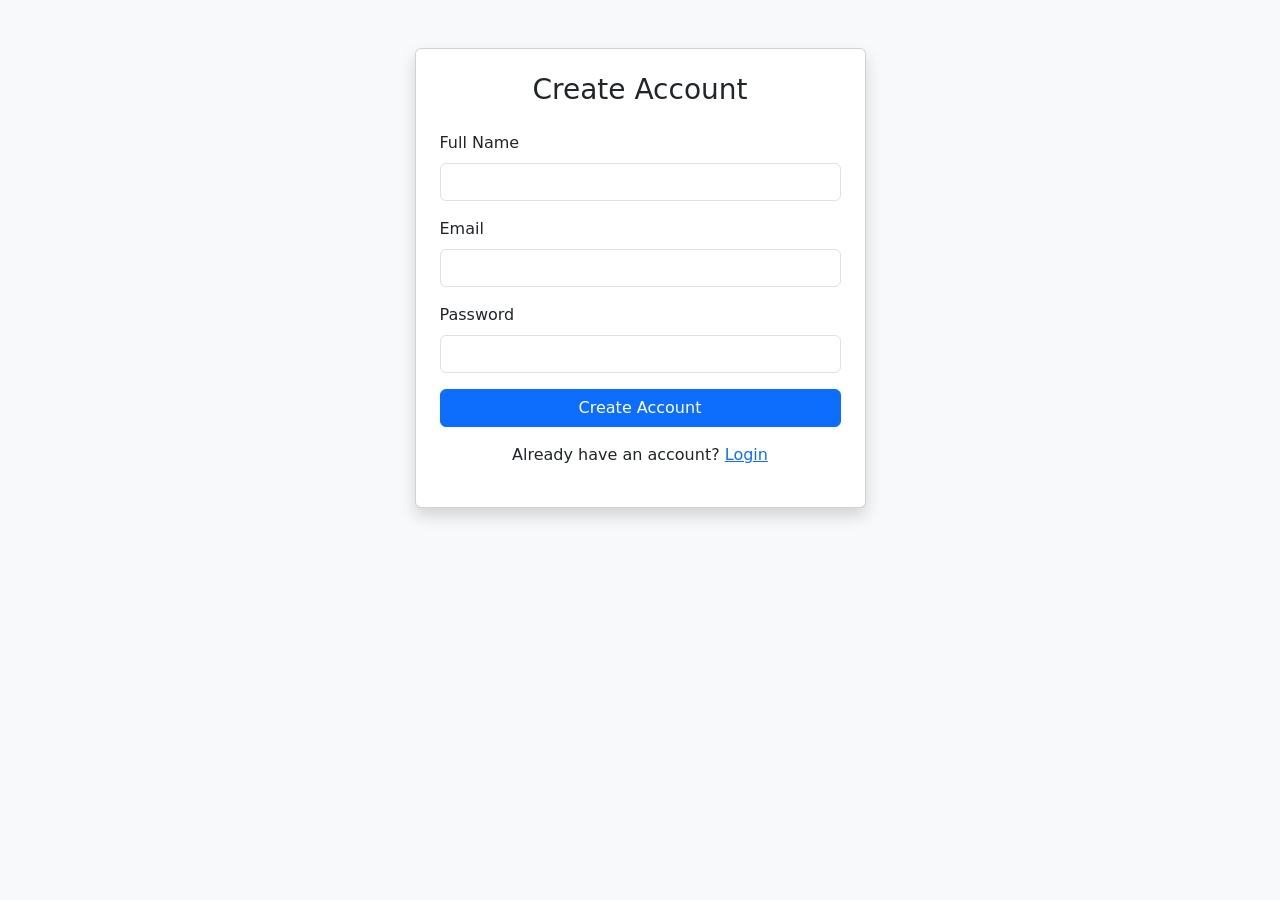
<file: SignUp.html>
<!DOCTYPE html>
<html lang="en">

<head>
    <meta charset="UTF-8">
    <title>Sign Up | Book Haven</title>

    <link href="https://cdn.jsdelivr.net/npm/bootstrap@5.3.2/dist/css/bootstrap.min.css" rel="stylesheet">

</head>

<body class="bg-light">

    <div class="container my-5">
        <div class="row justify-content-center">
            <div class="col-md-5">
                <div class="card shadow p-4">
                    <h3 class="text-center mb-4">Create Account</h3>

                    <form onsubmit="event.preventDefault(); register();">

                        <div class="mb-3">
                            <label class="form-label">Full Name</label>
                            <input type="text" id="name" class="form-control" required>
                        </div>

                        <div class="mb-3">
                            <label class="form-label">Email</label>
                            <input type="email" id="email" class="form-control" required>
                        </div>

                        <div class="mb-3">
                            <label class="form-label">Password</label>
                            <input type="password" id="password" class="form-control" required>
                        </div>

                        <button type="submit" class="btn btn-primary w-100">
                            Create Account
                        </button>

                        <p class="mt-3 text-center">
                            Already have an account?
                            <a href="Login.html">Login</a>
                        </p>

                    </form>
                </div>
            </div>
        </div>
    </div>

    <script src="https://cdn.jsdelivr.net/npm/bootstrap@5.3.3/dist/js/bootstrap.bundle.min.js"></script>
    <script src="Main.js"></script>
</body>

</html>
</file>
<file: index.css>
.h11 {
    color: rgb(79, 139, 235);
    font: 600px;
    text-shadow: 3px 3px;
}

.h12 {
    color: rgb(236, 72, 122);
    font: 600px;
    text-shadow: 3px 3px;
    margin-left: 25px;
}

.logo {
    display: block;
    margin-left: 0;
    width: 70px;
    height: 70px;
}


.div1 {
    position: absolute;
    top: 2%;

}

a :hover {
    color: rgb(198, 61, 198);
}

header {
    position: absolute;
    top: 0;
    width: 100%;
    z-index: 10;
}

/* HERO */
.hero {
    background: linear-gradient(to bottom, #eaf2fb, #cfdceb);
    min-height: 60vh;
}

/* WHY US */
.why-us {
    background-color: #879490f8;
}

/* CTA */
.cta {
    background-color: rgb(235, 64, 98);
    text-decoration: transparent;
}

.category {
    color: rgb(79, 139, 235);
    font-size: xx-large;
}

.featured {
    color: rgb(236, 72, 122);
    font-size: xx-large;
}

.cat {
    background: linear-gradient(to right, #e6eef6, #f4f7fb);
    color: #3b4c63;
}

/* FOOTER */
.footer {
    background-color: #3b4552;
}

.footer {
    background: #4b5563;
}

.footer-link {
    color: white;
    text-decoration: none;
    display: block;
    padding: 10px;
}

.footer-link:hover {
    text-decoration: underline;
}
</file>
<file: About.css>
.h11 {
    color: rgb(79, 139, 235);
    font: 600px;
    text-shadow: 3px 3px;
}

.h12 {
    color: rgb(236, 72, 122);
    font: 600px;
    text-shadow: 3px 3px;
    margin-left: 25px;
}

.logo {
    display: block;
    margin-left: 0;
    width: 70px;
    height: 70px;
}


.div1 {
    position: absolute;
    top: 2%;

}

a :hover {
    color: rgb(198, 61, 198);
}

header {
    position: absolute;
    top: 0;
    width: 100%;
    z-index: 10;
}

.hero {
    background: linear-gradient(to right, #e6eef6, #f4f7fb);
    color: #3b4c63;
}

.team-card {
    background: #fafafa;
    border: 1px solid #ddd;
    border-radius: 8px;
    padding: 20px;
    height: 100%;

}

.avatar {
    font-size: 60px;
}

.socials {
    display: flex;
    justify-content: center;
    gap: 15px;
    margin-top: 10px;
}

.socials a {
    width: 40px;
    height: 40px;
    background: #6fa3b8;
    color: white;
    border-radius: 5px;
    display: flex;
    align-items: center;
    justify-content: center;
    text-decoration: none;
    transition: 0.3s;
}

.socials a:hover {
    background: #4f8ea5;
}


.values {
    background: #e67eca;
}

.cta {
    background: #8cbec1;
}

.footer {
    background: #4b5563;
}

.footer-link {
    color: white;
    text-decoration: none;
    display: block;
    padding: 10px;
}

.footer-link:hover {
    text-decoration: underline;
}


h1 {
    color: rgb(79, 139, 235);
}

.p1 {
    color: rgb(79, 139, 235);
}

h2 {
    color: rgb(236, 72, 122);
}

b {
    color: rgb(236, 72, 122);
}

.card {
    background-color: #fbaac4;
}

.card1 {
    background-color: #b3e2f3;
    border-radius: 8px;
}

.font {
    color: gray;
}

body {
    padding-top: 100px;
}

.hero {
    background: #007bff;
    color: white;
}

.values {
    background-color: #f8f9fa;
}

.cta {
    background-color: #28a745;
}

.team-card .avatar {
    font-size: 4rem;
}

.team-card .socials a {
    margin: 0 5px;
    color: #333;
}

.footer {
    background-color: #343a40;
}

.footer a {
    color: white;
    text-decoration: none;
}

.footer a:hover {
    text-decoration: underline;
}

/* Reset & base */
body {
    background-color: #f8f9fa;
    font-family: "Segoe UI", sans-serif;
}

/* Hero section */
.hero {
    background: linear-gradient(135deg, #343a40, #495057);
    border-radius: 15px;
}

/* Mission card */
.card {
    border-radius: 15px;
}


/* Social Icons */
.socials a {
    font-size: 20px;
    color: #444;
    transition: 0.3s ease;
}

.socials a:hover {
    color: #ff9800;
}

/* Values section */
.values {
    background-color: #fff;
    border-radius: 15px;
}


/* Navbar cart badge */
#cartCount {
    font-size: 12px;
    padding: 4px 6px;
}

/* Mobile tweaks */
@media (max-width: 768px) {

    .h11,
    .h12 {
        font-size: 22px;
    }

    .avatar {
        font-size: 60px;
    }
}
</file>
<file: BookDetails.css>
.h11 {
    color: rgb(79, 139, 235);
    font: 600px;
    text-shadow: 3px 3px;
}

.h12 {
    color: rgb(236, 72, 122);
    font: 600px;
    text-shadow: 3px 3px;
    margin-left: 25px;
}

.logo {
    display: block;
    margin-left: 0;
    width: 70px;
    height: 70px;
}


.div1 {
    position: absolute;
    top: 2%;

}

a :hover {
    color: rgb(198, 61, 198);
}

header {
    position: absolute;
    top: 0;
    width: 100%;
    z-index: 10;
}


.logo {
    width: 50px;
    height: 50px;
}

.book-details img {
    max-height: 600px;
    object-fit: cover;
    width: 100%;
}

.book-details h2 {
    font-weight: bold;
}

.book-details p {
    font-size: 1rem;
}

.book-details .btn {
    min-width: 120px;
}
</file>
<file: BookHaven.css>
.h11 {
    color: rgb(79, 139, 235);
    font: 600px;
    text-shadow: 3px 3px;
}

.h12 {
    color: rgb(236, 72, 122);
    font: 600px;
    text-shadow: 3px 3px;
    margin-left: 25px;
}

.logo {
    display: block;
    margin-left: 0;
    width: 70px;
    height: 70px;
}

.hero {

    background-image: url("./Images/BookHavenbg.jpeg");
    background-size: cover;
    background-position: center;
    background-repeat: no-repeat;

    height: 100%;
    width: 100%;
    /* full screen */
    position: relative;

}


.div1 {
    position: absolute;
    top: 2%;

}

a :hover {
    color: rgb(198, 61, 198);
}

header {
    position: absolute;
    top: 0;
    width: 100%;
    z-index: 10;
}
</file>
<file: Books.css>
.h11 {
    color: rgb(79, 139, 235);
    font: 600px;
    text-shadow: 3px 3px;
}

.h12 {
    color: rgb(236, 72, 122);
    font: 600px;
    text-shadow: 3px 3px;
    margin-left: 25px;
}

.logo {
    display: block;
    margin-left: 0;
    width: 70px;
    height: 70px;
}


.div1 {
    position: absolute;
    top: 2%;

}

a :hover {
    color: rgb(198, 61, 198);
}

header {
    position: absolute;
    top: 0;
    width: 100%;
    z-index: 10;
}

.card {
    transition: transform 0.2s;
}

.card:hover {
    transform: scale(1.03);
}

.card img {
    object-fit: cover;
    height: 300px;
}

.book-img {
    height: 280px;
    object-fit: cover;
}

.book {
    color: rgb(236, 72, 122);
}
</file>
<file: Cart.css>
body {
    background-color: #2a66a2;
}

.card img {
    max-height: 170px;
    object-fit: cover;
}

.h11 {
    color: rgb(79, 139, 235);
    font: 600px;
    text-shadow: 3px 3px;
}

.h12 {
    color: rgb(236, 72, 122);
    font: 600px;
    text-shadow: 3px 3px;
    margin-left: 25px;
}

.logo {
    display: block;
    margin-left: 0;
    width: 70px;
    height: 70px;
}


.div1 {
    position: absolute;
    top: 2%;

}

a :hover {
    color: rgb(198, 61, 198);
}

header {
    position: absolute;
    top: 0;
    width: 100%;
    z-index: 10;
}
</file>
<file: Contact.css>
.h11 {
    color: rgb(79, 139, 235);
    font: 600px;
    text-shadow: 3px 3px;
}

.h12 {
    color: rgb(236, 72, 122);
    font: 600px;
    text-shadow: 3px 3px;
    margin-left: 25px;
}

.logo {
    display: block;
    margin-left: 0;
    width: 70px;
    height: 70px;
}


.div1 {
    position: absolute;
    top: 2%;

}

a :hover {
    color: rgb(198, 61, 198);
}

header {
    position: absolute;
    top: 0;
    width: 100%;
    z-index: 10;
}

.footer {
    background: #4b5563;
}

.footer-link {
    color: white;
    text-decoration: none;
    display: block;
    padding: 10px;
}

.footer-link:hover {
    text-decoration: underline;
}

.touch {
    color: #4b5563;
}
</file>
<file: Home.css>
.h11 {
    color: rgb(79, 139, 235);
    font: 600px;
    text-shadow: 3px 3px;
}

.h12 {
    color: rgb(236, 72, 122);
    font: 600px;
    text-shadow: 3px 3px;
    margin-left: 25px;
}

.logo {
    display: block;
    margin-left: 0;
    width: 70px;
    height: 70px;
}


.div1 {
    position: absolute;
    top: 2%;

}

a :hover {
    color: rgb(198, 61, 198);
}

header {
    position: absolute;
    top: 0;
    width: 100%;
    z-index: 10;
}

/* HERO */
.hero {
    background: linear-gradient(to bottom, #eaf2fb, #cfdceb);
    min-height: 60vh;
}

/* WHY US */
.why-us {
    background-color: #879490f8;
}

/* CTA */
.cta {
    background-color: rgb(235, 64, 98);
    text-decoration: transparent;
}

.category {
    color: rgb(79, 139, 235);
    font-size: xx-large;
}

.featured {
    color: rgb(236, 72, 122);
    font-size: xx-large;
}

.cat {
    background: linear-gradient(to right, #e6eef6, #f4f7fb);
    color: #3b4c63;
}

/* FOOTER */
.footer {
    background-color: #3b4552;
}

.footer {
    background: #4b5563;
}

.footer-link {
    color: white;
    text-decoration: none;
    display: block;
    padding: 10px;
}

.footer-link:hover {
    text-decoration: underline;
}
</file>
<file: Login.css>
body {
    margin: 0;
    min-height: 100vh;
    display: flex;
    justify-content: center;
    align-items: center;
    font-family: Arial, sans-serif;
    background: #f2f4f8;
}

.login-box {
    background: #fff;
    width: 320px;
    padding: 25px 30px;
    border-radius: 8px;
    box-shadow: 0 4px 12px rgba(0, 0, 0, 0.1);
}

.login-box h2 {
    text-align: center;
    margin-bottom: 20px;
}

.input-group {
    margin-bottom: 15px;
}

label {
    display: block;
    margin-bottom: 6px;
    font-weight: bold;
}

input {
    width: 100%;
    padding: 8px 10px;
    border: 1px solid #ccc;
    border-radius: 4px;
    font-size: 14px;
}

input:focus {
    outline: none;
    border-color: #4f46e5;
}

button {
    width: 100%;
    padding: 10px;
    background: #4f46e5;
    color: #fff;
    border: none;
    border-radius: 4px;
    font-size: 15px;
    cursor: pointer;
}

button:hover {
    background: #4338ca;
}

.signup {
    text-align: center;
    margin-top: 15px;
    font-size: 14px;
}

.signup a {
    color: #4f46e5;
    text-decoration: none;
}

.signup a:hover {
    text-decoration: underline;
}

.h11 {
    color: rgb(79, 139, 235);
    font: 600px;
    text-shadow: 3px 3px;
}

.h12 {
    color: rgb(236, 72, 122);
    font: 600px;
    text-shadow: 3px 3px;
    margin-left: 25px;
}

.logo {
    display: block;
    margin-left: 0;
    width: 70px;
    height: 70px;
}


.div1 {
    position: absolute;
    top: 2%;

}

a :hover {
    color: rgb(198, 61, 198);
}

header {
    position: absolute;
    top: 0;
    width: 100%;
    z-index: 10;
}
</file>
